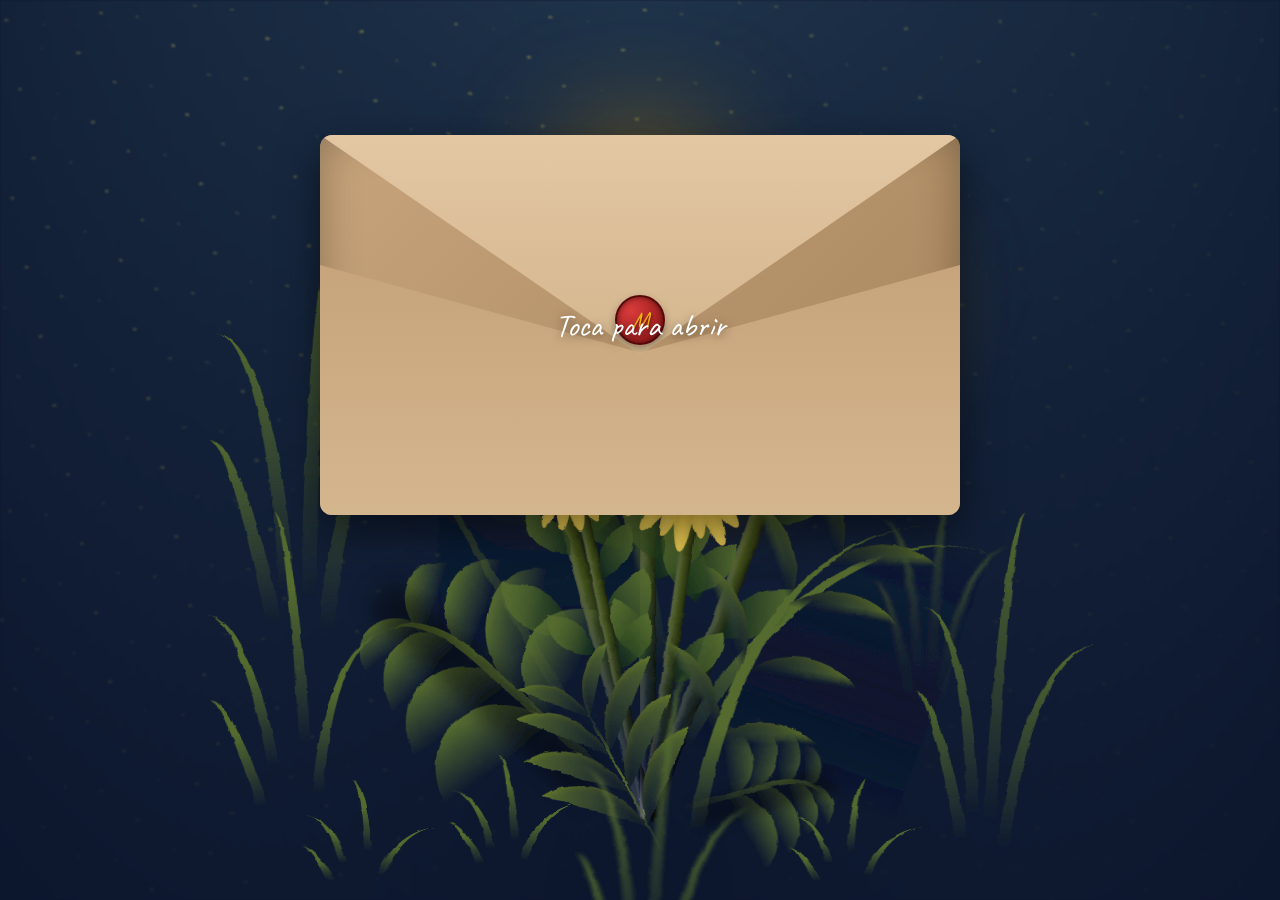
<file: index.html>
<!DOCTYPE html>
<html lang="es">

<head>
  <meta charset="UTF-8">
  <meta name="viewport" content="width=device-width, initial-scale=1, viewport-fit=cover">
  <title>Para Melissa</title>
  <link rel="preconnect" href="https://fonts.googleapis.com">
  <link rel="preconnect" href="https://fonts.gstatic.com" crossorigin>
  <link
    href="https://fonts.googleapis.com/css2?family=Playfair+Display:ital,wght@0,500;0,600;1,500&family=Quicksand:wght@400;500;600&family=Caveat:wght@500;600&display=swap"
    rel="stylesheet">
  <link rel="stylesheet" href="van-gogh.css">
  <style>
    :root {
      --bg: #FFFBF1;
      --bg-soft: #FFF3D6;
      --ink: #4A3A20;
      --ink-soft: #8A7550;
      --petal: #F6C445;
      --petal-deep: #E8A63B;
      --center: #7A4E23;
      --leaf: #7A9459;
      --card: #FFFFFF;
      --line: #EAD9A8;
    }

    @media (prefers-color-scheme: dark) {
      :root:not([data-theme="light"]) {
        --bg: #241A0E;
        --bg-soft: #2E2110;
        --ink: #F5E9CE;
        --ink-soft: #C9B78E;
        --petal: #F2C24B;
        --petal-deep: #D99A2E;
        --center: #5A3A1C;
        --leaf: #6E8A52;
        --card: #2C2113;
        --line: #4A3A20;
      }
    }

    :root[data-theme="dark"] {
      --bg: #241A0E;
      --bg-soft: #2E2110;
      --ink: #F5E9CE;
      --ink-soft: #C9B78E;
      --petal: #F2C24B;
      --petal-deep: #D99A2E;
      --center: #5A3A1C;
      --leaf: #6E8A52;
      --card: #2C2113;
      --line: #4A3A20;
    }

    * {
      box-sizing: border-box;
    }

    html {
      scroll-padding-top: env(safe-area-inset-top, 0px);
    }

    body {
      margin: 0;
      background: transparent;
      color: #F5E9CE;
      font-family: 'Quicksand', sans-serif;
      padding-top: env(safe-area-inset-top, 0px);
      padding-bottom: env(safe-area-inset-bottom, 0px);
      overflow-x: hidden;
      position: relative;
    }

    .petal-field {
      position: fixed;
      inset: 0;
      pointer-events: none;
      z-index: 0;
    }

    .petal {
      position: absolute;
      top: -40px;
      opacity: 0.55;
      animation: fall linear infinite;
    }

    @keyframes fall {
      to {
        transform: translateY(110vh) rotate(300deg);
      }
    }

    @media (prefers-reduced-motion: reduce) {
      .petal {
        animation: none;
        display: none;
      }
    }

    .envelope-wrapper {
      position: relative;
      max-width: 640px;
      min-height: 380px;
      margin: 15vh auto 3rem auto;
      perspective: 1500px;
      z-index: 20;
      cursor: pointer;
      opacity: 0;
      animation: fadeInEnvelope 1.5s ease-in-out forwards;
      animation-delay: 7.5s;
    }

    @keyframes fadeInEnvelope {
      to { opacity: 1; }
    }

    .envelope-instruction {
      position: absolute;
      top: 50%;
      left: 50%;
      transform: translate(-50%, -50%);
      z-index: 10;
      font-family: 'Caveat', cursive;
      font-size: 2rem;
      color: #fff;
      text-shadow: 0 2px 10px rgba(0,0,0,0.5);
      animation: pulse 1.5s infinite;
      pointer-events: none;
      transition: opacity 0.5s;
    }

    .envelope-wrapper.open .envelope-instruction {
      opacity: 0;
    }

    @keyframes pulse {
      0%, 100% { transform: translate(-50%, -50%) scale(1); opacity: 0.8; }
      50% { transform: translate(-50%, -50%) scale(1.1); opacity: 1; }
    }

    .envelope-back {
      position: absolute;
      top: 0; left: 0; right: 0;
      height: 380px;
      background: linear-gradient(135deg, #c7a47b, #a6845c);
      border-radius: 12px;
      z-index: 1;
      box-shadow: inset 0 0 40px rgba(0,0,0,0.3), 0 15px 40px rgba(0, 0, 0, 0.5);
      transition: opacity 1s ease-in-out 1.2s;
    }

    main.letter {
      position: relative;
      z-index: 2;
      padding: 0;
      max-height: 0;
      overflow: hidden;
      opacity: 0;
      background: rgba(12, 22, 45, 0.95);
      backdrop-filter: blur(8px);
      border-radius: 12px;
      color: #F5E9CE;
      width: 95%;
      margin: 0 auto;
      transform: translateY(20px);
      transition: max-height 2s ease-in-out 0.3s, padding 1s ease-in-out 0.3s, opacity 1s ease-in-out 0.8s, transform 1.8s cubic-bezier(0.4, 0, 0.2, 1) 0.3s;
      box-shadow: 0 -5px 15px rgba(0, 0, 0, 0.2);
    }

    .envelope-wrapper.open main.letter {
      padding: 4rem 2.5rem 5rem;
      max-height: 10000px;
      opacity: 1;
      transform: translateY(-80px);
    }

    .envelope-front {
      position: absolute;
      top: 130px; left: 0; right: 0;
      height: 250px;
      background: linear-gradient(to top, #d4b68e, #c7a47b);
      z-index: 3;
      clip-path: polygon(0 0, 50% 35%, 100% 0, 100% 100%, 0 100%);
      border-radius: 0 0 12px 12px;
      box-shadow: 0 -2px 10px rgba(0,0,0,0.1);
      transition: opacity 1s ease-in-out 1.2s;
    }

    .envelope-flap {
      position: absolute;
      top: 0; left: 0; right: 0;
      height: 220px;
      background: linear-gradient(to bottom, #e3c7a3, #d4b68e);
      z-index: 4;
      clip-path: polygon(0 0, 100% 0, 50% 100%);
      transform-origin: top center;
      transition: transform 1.2s cubic-bezier(0.4, 0, 0.2, 1), z-index 1.2s, opacity 1s ease-in-out 1.2s;
      border-radius: 12px 12px 0 0;
      filter: drop-shadow(0 5px 10px rgba(0,0,0,0.2));
    }

    .wax-seal {
      position: absolute;
      bottom: 10px;
      left: 50%;
      transform: translateX(-50%);
      width: 50px;
      height: 50px;
      background: radial-gradient(circle at 30% 30%, #d83b3b, #8a1313);
      border-radius: 50%;
      z-index: 5;
      box-shadow: 0 4px 8px rgba(0,0,0,0.3), inset 0 0 5px rgba(0,0,0,0.5);
      border: 2px solid #570909;
    }
    
    .wax-seal::after {
      content: 'M';
      position: absolute;
      top: 50%;
      left: 50%;
      transform: translate(-50%, -50%);
      font-family: 'Caveat', cursive;
      font-size: 1.5rem;
      color: #ffd700;
      opacity: 0.8;
      text-shadow: 1px 1px 2px rgba(0,0,0,0.5);
    }

    .envelope-wrapper.open .envelope-flap {
      transform: rotateX(180deg);
      z-index: 1;
    }

    .envelope-wrapper.open .envelope-back,
    .envelope-wrapper.open .envelope-front,
    .envelope-wrapper.open .envelope-flap {
      opacity: 0;
      pointer-events: none;
    }

    main * {
      color: inherit;
    }

    .subtitle,
    .frame-caption {
      color: #C9B78E !important;
    }

    .divider {
      color: #8A7550 !important;
    }

    .divider .line {
      background: #8A7550 !important;
    }

    .frame {
      background: rgba(30, 40, 60, 0.8) !important;
      border-color: #4A5D23 !important;
    }

    header.hero {
      text-align: center;
      padding-bottom: 2.5rem;
    }

    .flower-mark {
      width: 200px;
      height: 200px;
      margin: 0 auto 1.25rem;
      filter: drop-shadow(0 12px 24px rgba(122, 78, 35, 0.25));
      animation: float-flower 6s ease-in-out infinite;
      transition: filter 0.3s ease;
    }

    .flower-mark:hover {
      filter: drop-shadow(0 16px 32px rgba(232, 166, 59, 0.4)) brightness(1.05);
    }

    @keyframes float-flower {

      0%,
      100% {
        transform: translateY(0) rotate(0deg) scale(1);
      }

      50% {
        transform: translateY(-10px) rotate(4deg) scale(1.02);
      }
    }

    .fade-in {
      opacity: 0;
      animation: fadeIn 1.2s ease-out forwards;
    }


    .delay-1 {
      animation-delay: 0.2s;
    }

    .delay-2 {
      animation-delay: 0.4s;
    }

    .delay-3 {
      animation-delay: 0.6s;
    }

    .delay-4 {
      animation-delay: 0.8s;
    }

    @keyframes fadeIn {
      from {
        opacity: 0;
        transform: translateY(20px);
      }

      to {
        opacity: 1;
        transform: translateY(0);
      }
    }

    h1 {
      font-family: 'Playfair Display', serif;
      font-style: italic;
      font-weight: 500;
      font-size: clamp(2.4rem, 9vw, 3.4rem);
      margin: 0;
      color: var(--ink);
    }

    .subtitle {
      font-family: 'Caveat', cursive;
      font-size: 1.6rem;
      color: var(--petal-deep);
      margin-top: 0.4rem;
    }

    .divider {
      display: flex;
      align-items: center;
      justify-content: center;
      gap: 0.6rem;
      margin: 2.2rem 0;
      color: var(--line);
    }

    .divider .line {
      flex: 1;
      max-width: 90px;
      height: 1px;
      background: var(--line);
    }

    .quote {
      text-align: center;
      font-family: 'Playfair Display', serif;
      font-size: clamp(1.3rem, 5vw, 1.7rem);
      line-height: 1.5;
      color: var(--ink);
      margin: 0 auto 1.8rem;
      max-width: 30ch;
    }

    p.note {
      text-align: left;
      font-size: 1.1rem;
      line-height: 1.8;
      color: #FDF4E3;
      max-width: 55ch;
      margin: 0 auto 1.5rem auto;
    }

    section.gallery {
      margin-top: 3.5rem;
    }

    .gallery h2 {
      text-align: center;
      font-family: 'Playfair Display', serif;
      font-weight: 500;
      font-size: 1.5rem;
      margin-bottom: 1.8rem;
      color: var(--ink);
    }

    .carousel {
      position: relative;
      max-width: 320px;
      margin: 0 auto;
    }

    .carousel-track {
      display: flex;
      overflow-x: auto;
      scroll-snap-type: x mandatory;
      scroll-behavior: smooth;
      -webkit-overflow-scrolling: touch;
      gap: 0;
      border-radius: 4px;
      scrollbar-width: none;
    }

    .carousel-track::-webkit-scrollbar {
      display: none;
    }

    .frame {
      flex: 0 0 100%;
      scroll-snap-align: center;
      background: var(--card);
      border: 1px solid var(--line);
      border-radius: 8px;
      padding: 0.8rem 0.8rem 1.2rem;
      box-shadow: 0 8px 24px rgba(122, 78, 35, 0.12);
      transition: transform 0.3s ease, box-shadow 0.3s ease;
    }

    .frame:hover {
      transform: translateY(-4px);
      box-shadow: 0 12px 32px rgba(122, 78, 35, 0.2);
    }

    .car-btn {
      position: absolute;
      top: 42%;
      transform: translateY(-50%);
      width: 38px;
      height: 38px;
      border-radius: 50%;
      border: 1px solid var(--line);
      background: var(--card);
      color: var(--ink);
      font-size: 1.2rem;
      line-height: 1;
      cursor: pointer;
      display: flex;
      align-items: center;
      justify-content: center;
      box-shadow: 0 4px 10px rgba(122, 78, 35, 0.12);
    }

    .car-btn.prev {
      left: -14px;
    }

    .car-btn.next {
      right: -14px;
    }

    .car-btn:focus-visible {
      outline: 2px solid var(--petal-deep);
      outline-offset: 2px;
    }

    .dots {
      display: flex;
      justify-content: center;
      gap: 0.5rem;
      margin-top: 1.2rem;
      flex-wrap: wrap;
      max-width: 280px;
      margin-inline: auto;
    }

    .dot {
      width: 8px;
      height: 8px;
      border-radius: 50%;
      background: var(--line);
      border: none;
      padding: 0;
      cursor: pointer;
    }

    .dot.active {
      background: var(--petal-deep);
    }

    .frame-photo {
      aspect-ratio: 4 / 5;
      border: 1.5px dashed var(--line);
      border-radius: 6px;
      display: flex;
      align-items: center;
      justify-content: center;
      background: var(--bg-soft);
      overflow: hidden;
      position: relative;
    }

    .frame-photo::after {
      content: '';
      position: absolute;
      inset: 0;
      box-shadow: inset 0 0 20px rgba(0, 0, 0, 0.05);
      pointer-events: none;
      border-radius: 6px;
    }

    .frame-photo img {
      width: 100%;
      height: 100%;
      object-fit: cover;
      display: block;
    }

    .frame-caption {
      text-align: center;
      font-family: 'Caveat', cursive;
      font-size: 1.15rem;
      color: var(--ink-soft);
      margin-top: 0.5rem;
    }

    footer {
      text-align: center;
      margin-top: 4rem;
    }

    footer .sign {
      font-family: 'Caveat', cursive;
      font-size: 1.5rem;
      color: var(--petal-deep);
    }

    .click-heart {
      position: fixed;
      z-index: 5;
      pointer-events: none;
      will-change: transform, opacity;
    }
  </style>
</head>

<body>
  <div class="van-gogh-garden">
    <div class="night"></div>
    <svg style="width:0;height:0;position:absolute;">
      <filter id="van-gogh">
        <feTurbulence type="fractalNoise" baseFrequency="0.05" numOctaves="3" result="noise" />
        <feDisplacementMap in="SourceGraphic" in2="noise" scale="4" xChannelSelector="R" yChannelSelector="G" />
      </filter>
    </svg>
    <div class="flowers">
      <div class="flower flower--1">
        <div class="flower__leafs flower__leafs--1">
          <div class="flower__white-circle"></div>
          <div class="flower__light flower__light--1"></div>
          <div class="flower__light flower__light--2"></div>
          <div class="flower__light flower__light--3"></div>
          <div class="flower__light flower__light--4"></div>
          <div class="flower__light flower__light--5"></div>
          <div class="flower__light flower__light--6"></div>
          <div class="flower__light flower__light--7"></div>
          <div class="flower__light flower__light--8"></div>
        </div>
        <div class="flower__line">
          <div class="flower__line__leaf flower__line__leaf--1"></div>
          <div class="flower__line__leaf flower__line__leaf--2"></div>
          <div class="flower__line__leaf flower__line__leaf--3"></div>
          <div class="flower__line__leaf flower__line__leaf--4"></div>
          <div class="flower__line__leaf flower__line__leaf--5"></div>
          <div class="flower__line__leaf flower__line__leaf--6"></div>
        </div>
      </div>
      <div class="flower flower--2">
        <div class="flower__leafs flower__leafs--2">
          <div class="flower__white-circle"></div>
          <div class="flower__light flower__light--1"></div>
          <div class="flower__light flower__light--2"></div>
          <div class="flower__light flower__light--3"></div>
          <div class="flower__light flower__light--4"></div>
          <div class="flower__light flower__light--5"></div>
          <div class="flower__light flower__light--6"></div>
          <div class="flower__light flower__light--7"></div>
          <div class="flower__light flower__light--8"></div>
        </div>
        <div class="flower__line">
          <div class="flower__line__leaf flower__line__leaf--1"></div>
          <div class="flower__line__leaf flower__line__leaf--2"></div>
          <div class="flower__line__leaf flower__line__leaf--3"></div>
          <div class="flower__line__leaf flower__line__leaf--4"></div>
        </div>
      </div>
      <div class="flower flower--3">
        <div class="flower__leafs flower__leafs--3">
          <div class="flower__white-circle"></div>
          <div class="flower__light flower__light--1"></div>
          <div class="flower__light flower__light--2"></div>
          <div class="flower__light flower__light--3"></div>
          <div class="flower__light flower__light--4"></div>
          <div class="flower__light flower__light--5"></div>
          <div class="flower__light flower__light--6"></div>
          <div class="flower__light flower__light--7"></div>
          <div class="flower__light flower__light--8"></div>
        </div>
        <div class="flower__line">
          <div class="flower__line__leaf flower__line__leaf--1"></div>
          <div class="flower__line__leaf flower__line__leaf--2"></div>
          <div class="flower__line__leaf flower__line__leaf--3"></div>
          <div class="flower__line__leaf flower__line__leaf--4"></div>
        </div>
      </div>
      <div class="flower flower--4">
        <div class="flower__leafs flower__leafs--4">
          <div class="flower__white-circle"></div>
          <div class="flower__light flower__light--1"></div>
          <div class="flower__light flower__light--2"></div>
          <div class="flower__light flower__light--3"></div>
          <div class="flower__light flower__light--4"></div>
          <div class="flower__light flower__light--5"></div>
          <div class="flower__light flower__light--6"></div>
          <div class="flower__light flower__light--7"></div>
          <div class="flower__light flower__light--8"></div>
        </div>
        <div class="flower__line">
          <div class="flower__line__leaf flower__line__leaf--1"></div>
          <div class="flower__line__leaf flower__line__leaf--2"></div>
          <div class="flower__line__leaf flower__line__leaf--3"></div>
          <div class="flower__line__leaf flower__line__leaf--4"></div>
        </div>
      </div>
      <div class="flower flower--5">
        <div class="flower__leafs flower__leafs--5">
          <div class="flower__white-circle"></div>
          <div class="flower__light flower__light--1"></div>
          <div class="flower__light flower__light--2"></div>
          <div class="flower__light flower__light--3"></div>
          <div class="flower__light flower__light--4"></div>
          <div class="flower__light flower__light--5"></div>
          <div class="flower__light flower__light--6"></div>
          <div class="flower__light flower__light--7"></div>
          <div class="flower__light flower__light--8"></div>
        </div>
        <div class="flower__line">
          <div class="flower__line__leaf flower__line__leaf--1"></div>
          <div class="flower__line__leaf flower__line__leaf--2"></div>
          <div class="flower__line__leaf flower__line__leaf--3"></div>
          <div class="flower__line__leaf flower__line__leaf--4"></div>
        </div>
      </div>
      <div class="grow-ans" style="--d:1.2s">
        <div class="flower__g-long">
          <div class="flower__g-long__top"></div>
          <div class="flower__g-long__bottom"></div>
        </div>
      </div>
      <div class="growing-grass">
        <div class="flower__grass flower__grass--1">
          <div class="flower__grass--top"></div>
          <div class="flower__grass--bottom"></div>
          <div class="flower__grass__leaf flower__grass__leaf--1"></div>
          <div class="flower__grass__leaf flower__grass__leaf--2"></div>
          <div class="flower__grass__leaf flower__grass__leaf--3"></div>
          <div class="flower__grass__leaf flower__grass__leaf--4"></div>
          <div class="flower__grass__leaf flower__grass__leaf--5"></div>
          <div class="flower__grass__leaf flower__grass__leaf--6"></div>
          <div class="flower__grass__leaf flower__grass__leaf--7"></div>
          <div class="flower__grass__leaf flower__grass__leaf--8"></div>
          <div class="flower__grass__overlay"></div>
        </div>
      </div>
      <div class="growing-grass">
        <div class="flower__grass flower__grass--2">
          <div class="flower__grass--top"></div>
          <div class="flower__grass--bottom"></div>
          <div class="flower__grass__leaf flower__grass__leaf--1"></div>
          <div class="flower__grass__leaf flower__grass__leaf--2"></div>
          <div class="flower__grass__leaf flower__grass__leaf--3"></div>
          <div class="flower__grass__leaf flower__grass__leaf--4"></div>
          <div class="flower__grass__leaf flower__grass__leaf--5"></div>
          <div class="flower__grass__leaf flower__grass__leaf--6"></div>
          <div class="flower__grass__leaf flower__grass__leaf--7"></div>
          <div class="flower__grass__leaf flower__grass__leaf--8"></div>
          <div class="flower__grass__overlay"></div>
        </div>
      </div>
      <div class="grow-ans" style="--d:2.4s">
        <div class="flower__g-right flower__g-right--1">
          <div class="leaf"></div>
        </div>
      </div>
      <div class="grow-ans" style="--d:2.8s">
        <div class="flower__g-right flower__g-right--2">
          <div class="leaf"></div>
        </div>
      </div>
      <div class="grow-ans" style="--d:2.8s">
        <div class="flower__g-front">
          <div class="flower__g-front__leaf-wrapper flower__g-front__leaf-wrapper--1">
            <div class="flower__g-front__leaf"></div>
          </div>
          <div class="flower__g-front__leaf-wrapper flower__g-front__leaf-wrapper--2">
            <div class="flower__g-front__leaf"></div>
          </div>
          <div class="flower__g-front__leaf-wrapper flower__g-front__leaf-wrapper--3">
            <div class="flower__g-front__leaf"></div>
          </div>
          <div class="flower__g-front__leaf-wrapper flower__g-front__leaf-wrapper--4">
            <div class="flower__g-front__leaf"></div>
          </div>
          <div class="flower__g-front__leaf-wrapper flower__g-front__leaf-wrapper--5">
            <div class="flower__g-front__leaf"></div>
          </div>
          <div class="flower__g-front__leaf-wrapper flower__g-front__leaf-wrapper--6">
            <div class="flower__g-front__leaf"></div>
          </div>
          <div class="flower__g-front__leaf-wrapper flower__g-front__leaf-wrapper--7">
            <div class="flower__g-front__leaf"></div>
          </div>
          <div class="flower__g-front__leaf-wrapper flower__g-front__leaf-wrapper--8">
            <div class="flower__g-front__leaf"></div>
          </div>
          <div class="flower__g-front__line"></div>
        </div>
      </div>
      <div class="grow-ans" style="--d:3.2s">
        <div class="flower__g-fr">
          <div class="leaf"></div>
          <div class="flower__g-fr__leaf flower__g-fr__leaf--1"></div>
          <div class="flower__g-fr__leaf flower__g-fr__leaf--2"></div>
          <div class="flower__g-fr__leaf flower__g-fr__leaf--3"></div>
          <div class="flower__g-fr__leaf flower__g-fr__leaf--4"></div>
          <div class="flower__g-fr__leaf flower__g-fr__leaf--5"></div>
          <div class="flower__g-fr__leaf flower__g-fr__leaf--6"></div>
          <div class="flower__g-fr__leaf flower__g-fr__leaf--7"></div>
          <div class="flower__g-fr__leaf flower__g-fr__leaf--8"></div>
        </div>
      </div>
      <div class="long-g long-g--0">
        <div class="grow-ans" style="--d:3s">
          <div class="leaf leaf--0"></div>
        </div>
        <div class="grow-ans" style="--d:2.2s">
          <div class="leaf leaf--1"></div>
        </div>
        <div class="grow-ans" style="--d:3.4s">
          <div class="leaf leaf--2"></div>
        </div>
        <div class="grow-ans" style="--d:3.6s">
          <div class="leaf leaf--3"></div>
        </div>
      </div>
      <div class="long-g long-g--1">
        <div class="grow-ans" style="--d:3.6s">
          <div class="leaf leaf--0"></div>
        </div>
        <div class="grow-ans" style="--d:3.8s">
          <div class="leaf leaf--1"></div>
        </div>
        <div class="grow-ans" style="--d:4s">
          <div class="leaf leaf--2"></div>
        </div>
        <div class="grow-ans" style="--d:4.2s">
          <div class="leaf leaf--3"></div>
        </div>
      </div>
      <div class="long-g long-g--2">
        <div class="grow-ans" style="--d:4s">
          <div class="leaf leaf--0"></div>
        </div>
        <div class="grow-ans" style="--d:4.2s">
          <div class="leaf leaf--1"></div>
        </div>
        <div class="grow-ans" style="--d:4.4s">
          <div class="leaf leaf--2"></div>
        </div>
        <div class="grow-ans" style="--d:4.6s">
          <div class="leaf leaf--3"></div>
        </div>
      </div>
      <div class="long-g long-g--3">
        <div class="grow-ans" style="--d:4s">
          <div class="leaf leaf--0"></div>
        </div>
        <div class="grow-ans" style="--d:4.2s">
          <div class="leaf leaf--1"></div>
        </div>
        <div class="grow-ans" style="--d:3s">
          <div class="leaf leaf--2"></div>
        </div>
        <div class="grow-ans" style="--d:3.6s">
          <div class="leaf leaf--3"></div>
        </div>
      </div>
      <div class="long-g long-g--4">
        <div class="grow-ans" style="--d:4s">
          <div class="leaf leaf--0"></div>
        </div>
        <div class="grow-ans" style="--d:4.2s">
          <div class="leaf leaf--1"></div>
        </div>
        <div class="grow-ans" style="--d:3s">
          <div class="leaf leaf--2"></div>
        </div>
        <div class="grow-ans" style="--d:3.6s">
          <div class="leaf leaf--3"></div>
        </div>
      </div>
      <div class="long-g long-g--5">
        <div class="grow-ans" style="--d:4s">
          <div class="leaf leaf--0"></div>
        </div>
        <div class="grow-ans" style="--d:4.2s">
          <div class="leaf leaf--1"></div>
        </div>
        <div class="grow-ans" style="--d:3s">
          <div class="leaf leaf--2"></div>
        </div>
        <div class="grow-ans" style="--d:3.6s">
          <div class="leaf leaf--3"></div>
        </div>
      </div>
      <div class="long-g long-g--6">
        <div class="grow-ans" style="--d:4.2s">
          <div class="leaf leaf--0"></div>
        </div>
        <div class="grow-ans" style="--d:4.4s">
          <div class="leaf leaf--1"></div>
        </div>
        <div class="grow-ans" style="--d:4.6s">
          <div class="leaf leaf--2"></div>
        </div>
        <div class="grow-ans" style="--d:4.8s">
          <div class="leaf leaf--3"></div>
        </div>
      </div>
      <div class="long-g long-g--7">
        <div class="grow-ans" style="--d:3s">
          <div class="leaf leaf--0"></div>
        </div>
        <div class="grow-ans" style="--d:3.2s">
          <div class="leaf leaf--1"></div>
        </div>
        <div class="grow-ans" style="--d:3.5s">
          <div class="leaf leaf--2"></div>
        </div>
        <div class="grow-ans" style="--d:3.6s">
          <div class="leaf leaf--3"></div>
        </div>
      </div>
    </div>
  </div>

  <div class="petal-field" id="petalField" aria-hidden="true"></div>



  <div class="envelope-wrapper" id="envelopeWrapper">
    <div class="envelope-back"></div>
    <div class="envelope-instruction">Toca para abrir</div>
    <main class="letter">
      <header class="hero fade-in">
      <div class="message fade-in delay-1"
        style="font-family: 'Caveat', cursive; font-size: 1.8rem; color: #E49B0F; margin-bottom: 1rem;">Estas flores
        amarillas son para ti</div>
      <h1 class="fade-in delay-1">Melissa</h1>
      <div class="subtitle fade-in delay-1">Poco a Poco nuestro Tiempo se esta Dando</div>
    </header>

    <div class="divider fade-in delay-2"><span class="line"></span>🌼<span class="line"></span></div>


    <p class="note fade-in delay-2">A veces siento que decirle “la amo” se queda demasiado pequeño para explicar todo lo
      que siento por usted. Porque lo que siento por usted no nació solamente de los días bonitos, de los mensajes de
      buenos días, de las llamadas, de los abrazos, de las risas o de todos esos pequeños momentos que hemos compartido.
      La amo también conociendo nuestra historia completa. Conociendo lo bonito, pero también lo difícil. Conociendo las
      heridas, las dudas, los momentos en los que ninguno de los dos supo muy bien qué hacer con todo lo que estaba
      sintiendo.</p>

    <p class="note fade-in delay-3">Y quizás eso es lo que hace que hoy mi amor por usted sea tan profundo.</p>

    <p class="note fade-in delay-3">Hemos vivido cosas que pudieron habernos separado. Hemos tenido momentos en los que
      la confianza dolió, en los que hubo preguntas que pesaron demasiado y en los que yo mismo tuve que luchar contra
      mis pensamientos, mis inseguridades y mis miedos. Hubo cosas que me lastimaron muchísimo y que forman parte de
      nuestra historia. No quiero fingir que nunca pasaron, porque sería mentirme a mí mismo y también mentirle a usted.
    </p>

    <p class="note fade-in delay-3">Pero tampoco quiero que lo que nos hizo daño sea lo único que defina nuestra
      relación.</p>

    <p class="note fade-in delay-3">Porque cuando miro todo lo que hemos vivido, también veo que seguimos aquí.</p>

    <p class="note fade-in delay-4">Veo a la persona con la que sigo queriendo compartir mis días. A la persona a la que
      todavía quiero contarle cualquier tontería que me pase. A la persona que quiero ver, abrazar, hacer reír, molestar
      y acompañar. Veo nuestros “buenos días”, nuestros “buenas noches”, nuestros “te amo”, nuestras conversaciones,
      nuestros planes, nuestras bromas y hasta esas conversaciones tan simples que quizás para cualquier otra persona
      serían insignificantes, pero que para mí significan muchísimo porque son parte de nuestra vida.</p>

    <p class="note fade-in delay-4">Y últimamente hay algo que me toca especialmente el corazón: pensar en un futuro con
      usted.</p>

    <p class="note fade-in delay-4">Pensar en nosotros viviendo juntos, organizando nuestras cosas, haciendo cuentas,
      construyendo poco a poco una vida que sea nuestra. No porque crea que todo será perfecto, sino porque cuando
      pienso en el futuro, todavía aparezco junto a usted.</p>

    <p class="note fade-in delay-4">Y eso dice muchísimo de lo que siento.</p>

    <p class="note fade-in delay-5">Yo no la amo porque nuestra historia haya sido perfecta. La amo porque, incluso
      después de conocer las partes difíciles de nuestra historia, mi corazón todavía quiere elegirla para compartir la
      vida.</p>

    <p class="note fade-in delay-5">La amo por la persona que es, pero también por todo lo que hemos construido juntos.
      Por cada recuerdo que tenemos. Por cada momento en el que hemos sido felices. Por cada vez que nos hemos buscado
      después de un día difícil. Por cada abrazo que me hizo sentir que estaba exactamente donde quería estar.</p>

    <p class="note fade-in delay-5">La amo de una manera que a veces hasta me cuesta explicar.</p>

    <p class="note fade-in delay-5">Y quiero que sepa algo: no quiero amarla solamente cuando todo está bien. Quiero
      aprender a amarla también cuando las cosas sean difíciles. Quiero aprender a escucharla mejor, entenderla mejor,
      cuidarla mejor y también decirle cuando algo me duele, sin convertir ese dolor en una guerra entre nosotros.</p>

    <p class="note fade-in delay-6">No quiero una relación donde simplemente nos acostumbremos a estar juntos.</p>

    <p class="note fade-in delay-6">Quiero una relación donde sigamos escogiendo estar juntos.</p>

    <p class="note fade-in delay-6">Quiero que algún día podamos mirar hacia atrás y decir: “Pasamos por muchísimo, pero
      lo construimos juntos”.</p>

    <p class="note fade-in delay-6">No sé qué nos va a traer la vida. No sé cómo vamos a cambiar, qué problemas vamos a
      enfrentar o qué cosas tendremos que aprender todavía. Pero sí sé algo: hoy, con todo lo que conozco de nuestra
      historia, la amo.</p>

    <p class="note fade-in delay-6">La amo muchísimo.</p>

    <p class="note fade-in delay-7">Y si alguna vez mis miedos, mis inseguridades o mis errores hicieron que usted no
      pudiera sentir cuánto la amo, quiero que entienda que detrás de todo eso siempre ha existido un sentimiento muy
      real: el miedo de perder a alguien que para mí significa demasiado.</p>

    <p class="note fade-in delay-7">No quiero que mi amor sea una prisión para usted ni que tenga que demostrarme
      constantemente que me ama. Quiero que mi amor sea un lugar donde usted pueda sentirse querida, acompañada y libre
      de ser usted misma.</p>

    <p class="note fade-in delay-7">Quiero seguir conociéndola incluso después de tantos años. Quiero descubrir nuevas
      versiones de usted. Quiero estar cuando cumpla sus metas, cuando tenga días increíbles y también cuando tenga días
      horribles. Quiero celebrar sus logros, apoyarla cuando algo no salga bien y simplemente estar ahí cuando no
      necesite soluciones, sino compañía.</p>

    <p class="note fade-in delay-8">Porque para mí amar a alguien no es solamente decir “la amo”.</p>

    <p class="note fade-in delay-8">Es querer estar.</p>

    <p class="note fade-in delay-8">Y yo quiero estar.</p>

    <p class="note fade-in delay-8">Quiero estar en sus días buenos y en sus días malos. Quiero estar en las cosas
      grandes y en las pequeñas. Quiero seguir haciendo recuerdos con usted. Quiero seguir riéndome con usted. Quiero
      seguir aprendiendo de nosotros.</p>

    <p class="note fade-in delay-9">Y sobre todo, quiero que sepa que, después de todo lo que hemos vivido, después de
      todo lo que hemos sentido y después de todas las vueltas que ha dado nuestra historia, todavía hay una parte de mí
      que cuando piensa en amor piensa en usted.</p>

    <p class="note fade-in delay-9">La amo, Melissa.</p>

    <p class="note fade-in delay-9">La amo por lo que hemos sido, por lo que somos y por todo lo que todavía podemos
      llegar a construir.</p>

    <p class="note fade-in delay-9">Y aunque sé que las palabras nunca van a alcanzar para explicarlo completamente,
      quiero seguir diciéndoselo, demostrándoselo y construyéndolo con usted.</p>

    <p class="note fade-in delay-9" style="font-weight: 600; font-size: 1.3rem;">La amo muchísimo, mi amor.</p>

    <section class="gallery fade-in delay-4">
      <h2>Nosotros</h2>
      <div class="carousel">
        <div class="carousel-track" id="carouselTrack">
          <div class="frame">
            <div class="frame-photo"><img src="photos/1.jpeg" alt="Nosotros"></div>
            <div class="frame-caption">un momento nuestro</div>
          </div>
          <div class="frame">
            <div class="frame-photo"><img src="photos/2.jpeg" alt="Nosotros"></div>
            <div class="frame-caption">nuestra luz</div>
          </div>
          <div class="frame">
            <div class="frame-photo"><img src="photos/3.jpeg" alt="Nosotros"></div>
            <div class="frame-caption">juntos</div>
          </div>
          <div class="frame">
            <div class="frame-photo"><img src="photos/4.jpeg" alt="Nosotros"></div>
            <div class="frame-caption">sonrisas</div>
          </div>
          <div class="frame">
            <div class="frame-photo"><img src="photos/5.jpeg" alt="Nosotros"></div>
            <div class="frame-caption">recuerdos</div>
          </div>
          <div class="frame">
            <div class="frame-photo"><img src="photos/6.jpeg" alt="Nosotros"></div>
            <div class="frame-caption">magia</div>
          </div>
          <div class="frame">
            <div class="frame-photo"><img src="photos/7.jpeg" alt="Nosotros"></div>
            <div class="frame-caption">compañía</div>
          </div>
          <div class="frame">
            <div class="frame-photo"><img src="photos/8.jpeg" alt="Nosotros"></div>
            <div class="frame-caption">alegría</div>
          </div>
          <div class="frame">
            <div class="frame-photo"><img src="photos/9.jpeg" alt="Nosotros"></div>
            <div class="frame-caption">paz</div>
          </div>
          <div class="frame">
            <div class="frame-photo"><img src="photos/10.jpeg" alt="Nosotros"></div>
            <div class="frame-caption">complicidad</div>
          </div>
          <div class="frame">
            <div class="frame-photo"><img src="photos/11.jpeg" alt="Nosotros"></div>
            <div class="frame-caption">y otro más</div>
          </div>
        </div>
        <button class="car-btn prev" id="carPrev" aria-label="Foto anterior">‹</button>
        <button class="car-btn next" id="carNext" aria-label="Foto siguiente">›</button>
        <div class="dots" id="carDots"></div>
      </div>
    </section>

    <footer>
      <div class="sign">con cariño 🌻</div>
    </footer>
    </main>
    <div class="envelope-front"></div>
    <div class="envelope-flap">
      <div class="wax-seal"></div>
    </div>
  </div>

  <script>
    (function () {
      var field = document.getElementById('petalField');
      var reduce = window.matchMedia('(prefers-reduced-motion: reduce)').matches;
      if (reduce) return;
      var svgFlower = '<svg viewBox="0 0 40 40" width="100%" height="100%">' +
        '<g fill="var(--petal)">' +
        '<circle cx="20" cy="8" r="8"/>' +
        '<circle cx="31" cy="16" r="8"/>' +
        '<circle cx="27" cy="28" r="8"/>' +
        '<circle cx="13" cy="28" r="8"/>' +
        '<circle cx="9" cy="16" r="8"/>' +
        '</g>' +
        '<circle cx="20" cy="20" r="7" fill="var(--center)"/>' +
        '</svg>';

      for (var i = 0; i < 40; i++) {
        var p = document.createElement('div');
        p.className = 'petal';
        p.innerHTML = svgFlower;
        var size = 18 + Math.random() * 14;
        p.style.left = (Math.random() * 100) + 'vw';
        p.style.width = size + 'px';
        p.style.height = size + 'px';
        p.style.background = 'transparent';
        p.style.opacity = (0.5 + Math.random() * 0.4);
        p.style.animationDuration = (10 + Math.random() * 15) + 's';
        p.style.animationDelay = (Math.random() * -20) + 's';
        field.appendChild(p);
      }
    })();

    // Carrusel de fotos
    (function () {
      var track = document.getElementById('carouselTrack');
      var prev = document.getElementById('carPrev');
      var next = document.getElementById('carNext');
      var dotsWrap = document.getElementById('carDots');
      var frames = track.children;

      for (var i = 0; i < frames.length; i++) {
        var dot = document.createElement('button');
        dot.className = 'dot' + (i === 0 ? ' active' : '');
        dot.setAttribute('aria-label', 'Ir a la foto ' + (i + 1));
        (function (idx) {
          dot.addEventListener('click', function () { goTo(idx); });
        })(i);
        dotsWrap.appendChild(dot);
      }
      var dots = dotsWrap.children;

      function goTo(idx) {
        idx = Math.max(0, Math.min(frames.length - 1, idx));
        track.scrollTo({ left: idx * track.clientWidth, behavior: 'smooth' });
      }
      function currentIndex() {
        return Math.round(track.scrollLeft / track.clientWidth);
      }
      function updateDots() {
        var idx = currentIndex();
        for (var i = 0; i < dots.length; i++) {
          dots[i].classList.toggle('active', i === idx);
        }
      }

      prev.addEventListener('click', function () { goTo(currentIndex() - 1); });
      next.addEventListener('click', function () { goTo(currentIndex() + 1); });

      var scrollTimer;
      track.addEventListener('scroll', function () {
        clearTimeout(scrollTimer);
        scrollTimer = setTimeout(updateDots, 80);
      });
    })();

    // Corazones al hacer clic
    (function () {
      var reduce = window.matchMedia('(prefers-reduced-motion: reduce)').matches;
      var heartPath = 'M12 21s-7.5-4.35-10-9C0.3 8 2.8 4 7 4c2 0 3.7 1.1 5 3 1.3-1.9 3-3 5-3 4.2 0 6.7 4 5 8-2.5 4.65-10 9-10 9z';
      var colors = ['#E8607A', '#F2C24B', '#D9765A'];

      document.addEventListener('click', function (e) {
        if (e.target.closest('.car-btn') || e.target.closest('.dot')) return;
        var count = reduce ? 1 : 3 + Math.floor(Math.random() * 2);
        for (var i = 0; i < count; i++) {
          spawnHeart(e.clientX, e.clientY, reduce);
        }
      });

      function spawnHeart(x, y, reduce) {
        var size = 14 + Math.random() * 12;
        var el = document.createElementNS('http://www.w3.org/2000/svg', 'svg');
        el.setAttribute('viewBox', '0 0 24 24');
        el.setAttribute('width', size);
        el.setAttribute('height', size);
        el.classList.add('click-heart');
        el.style.left = x + 'px';
        el.style.top = y + 'px';
        el.style.transform = 'translate(-50%, -50%)';
        var path = document.createElementNS('http://www.w3.org/2000/svg', 'path');
        path.setAttribute('d', heartPath);
        path.setAttribute('fill', colors[Math.floor(Math.random() * colors.length)]);
        el.appendChild(path);
        document.body.appendChild(el);

        if (reduce) {
          setTimeout(function () { el.remove(); }, 500);
          return;
        }

        var dx = (Math.random() - 0.5) * 70;
        var dy = -(70 + Math.random() * 70);
        var anim = el.animate([
          { transform: 'translate(-50%, -50%) translate(0px, 0px) scale(0.5)', opacity: 1 },
          { transform: 'translate(-50%, -50%) translate(' + (dx * 0.6) + 'px, ' + (dy * 0.6) + 'px) scale(1)', opacity: 1, offset: 0.5 },
          { transform: 'translate(-50%, -50%) translate(' + dx + 'px, ' + dy + 'px) scale(0.85)', opacity: 0 }
        ], { duration: 850 + Math.random() * 350, easing: 'ease-out' });
        anim.onfinish = function () { el.remove(); };
      }
    })();
  </script>

  <script>
    // Generador de pétalos de Girasol estilo Van Gogh
    document.querySelectorAll('.flower__leafs').forEach(flower => {
      const numPetals = 24;
      const center = flower.querySelector('.flower__white-circle');

      for (let i = 0; i < numPetals; i++) {
        const petal = document.createElement('div');
        petal.classList.add('flower__leaf');

        const angle = i * (360 / numPetals);
        const rotateX = 10 + Math.random() * 20;
        const scale = 0.85 + Math.random() * 0.3;

        petal.style.transform = `translate(-50%, 0) rotate(${angle}deg) rotateX(${rotateX}deg) scale(${scale})`;

        flower.insertBefore(petal, center);
      }
    });

    // Interacción para abrir el sobre al tocarlo
    const envelope = document.getElementById('envelopeWrapper');
    if (envelope) {
      envelope.addEventListener('click', function() {
        if (!this.classList.contains('open')) {
          this.classList.add('open');
          // Quitar cursor pointer para que se sienta como texto normal después
          this.style.cursor = 'default';
        }
      });
    }
  </script>
</body>

</html>
</file>
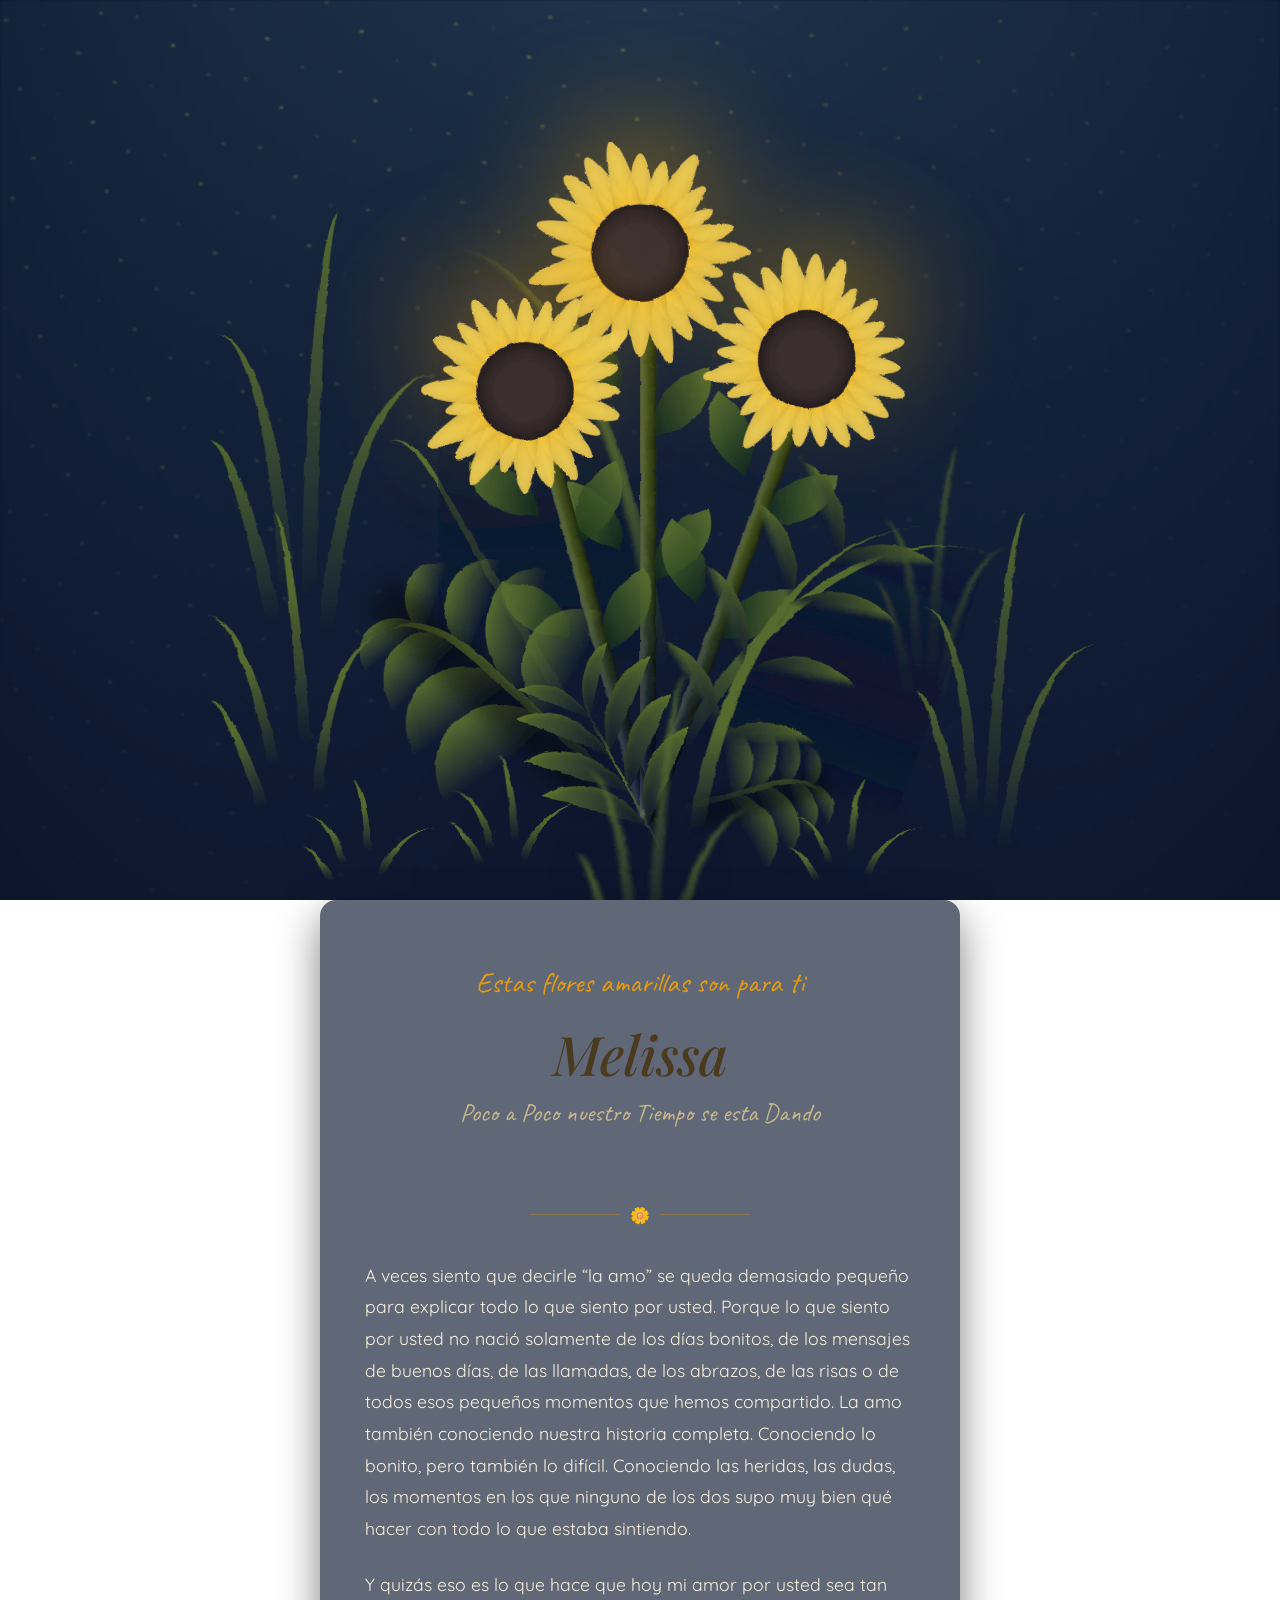
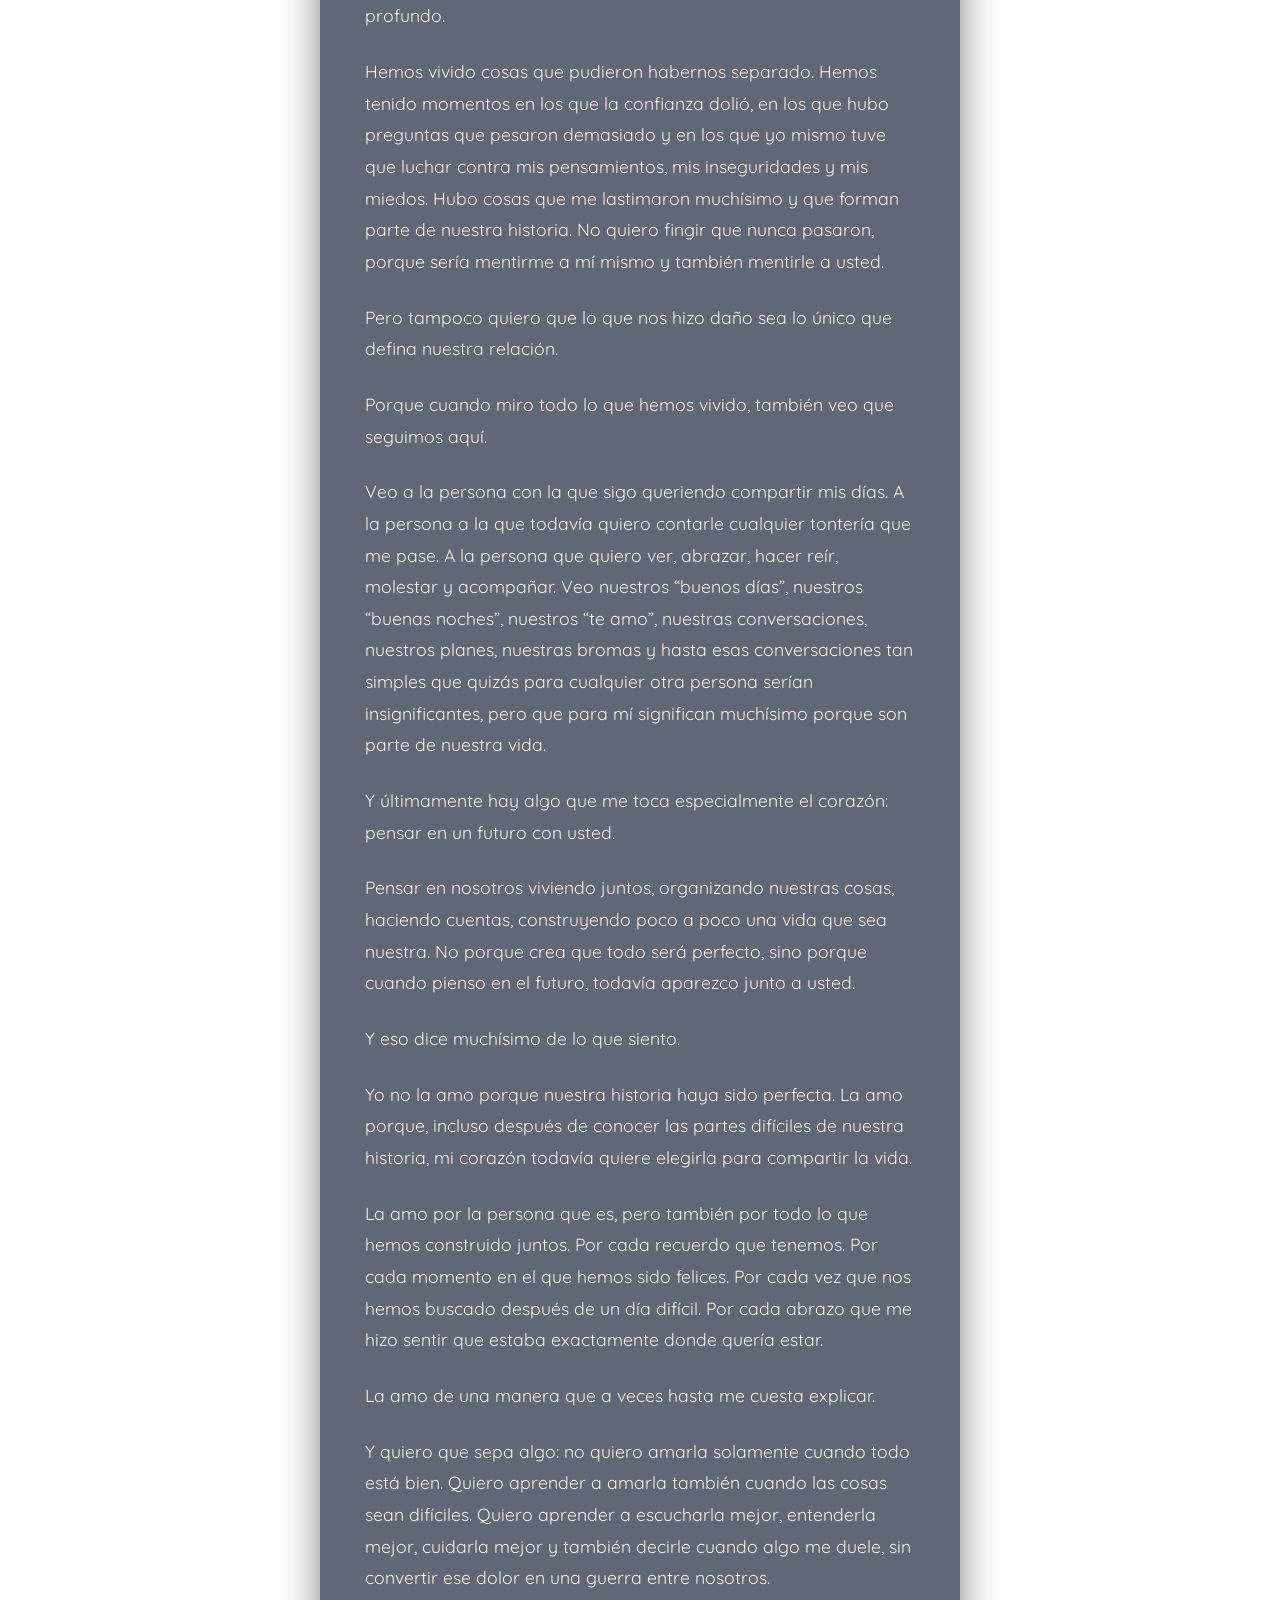
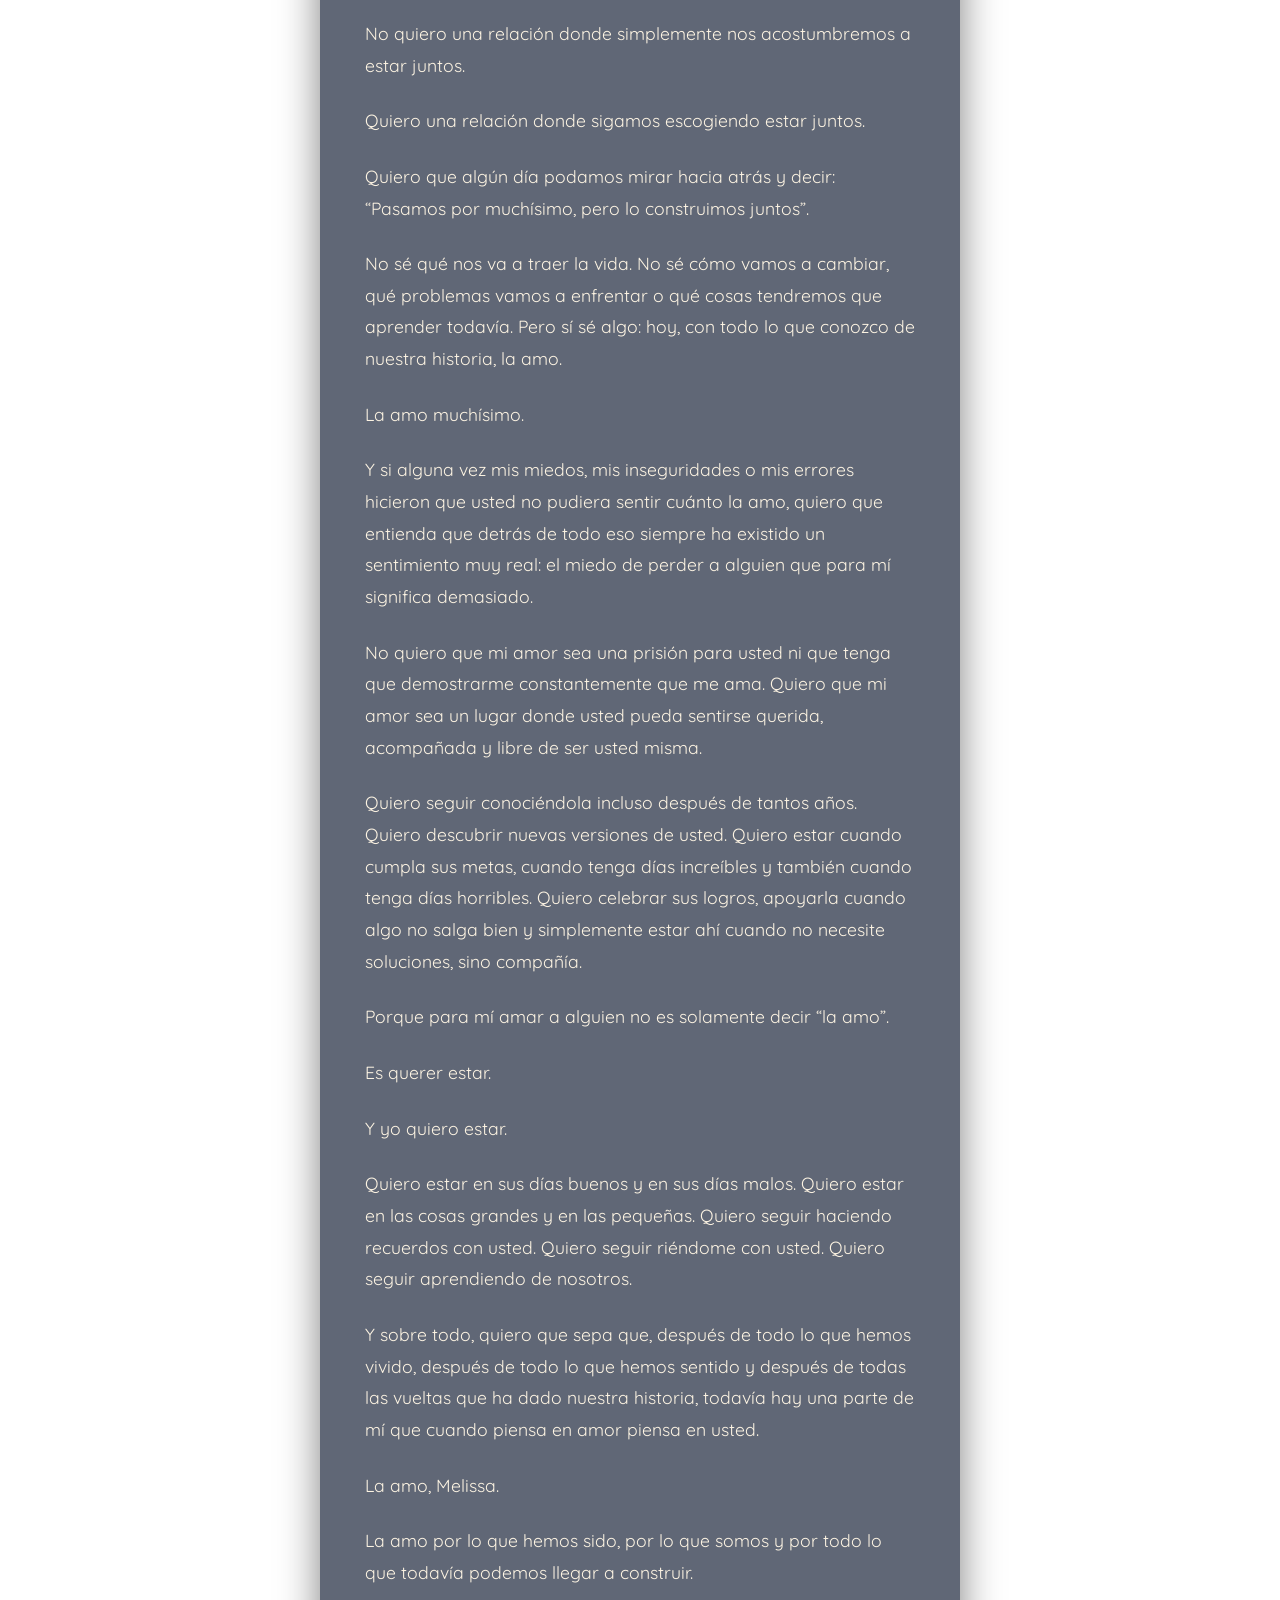
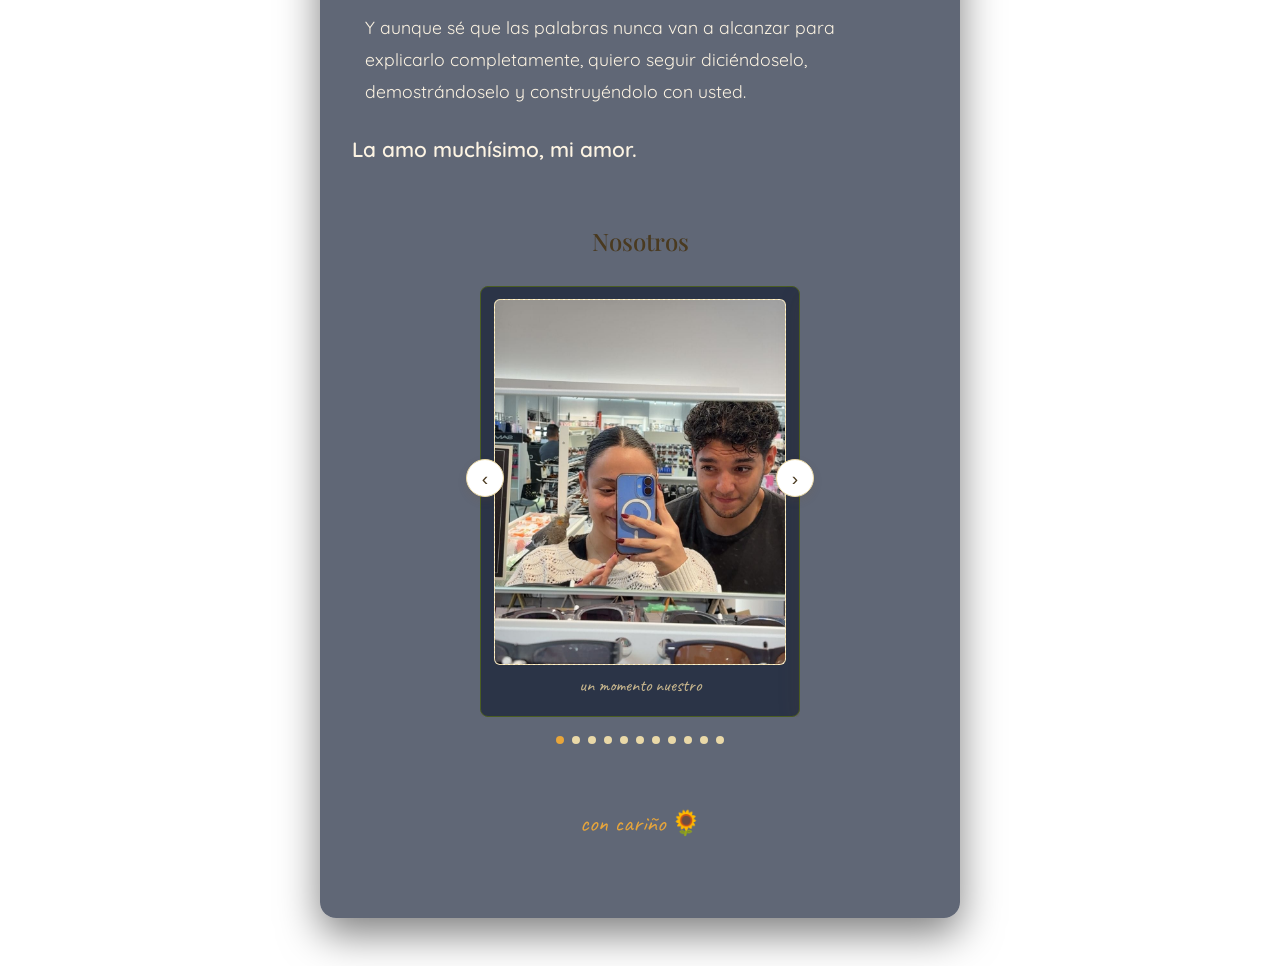
<file: melissa.html>
<!DOCTYPE html>
<html lang="es">

<head>
  <meta charset="UTF-8">
  <meta name="viewport" content="width=device-width, initial-scale=1, viewport-fit=cover">
  <title>Para Melissa</title>
  <link rel="preconnect" href="https://fonts.googleapis.com">
  <link rel="preconnect" href="https://fonts.gstatic.com" crossorigin>
  <link
    href="https://fonts.googleapis.com/css2?family=Playfair+Display:ital,wght@0,500;0,600;1,500&family=Quicksand:wght@400;500;600&family=Caveat:wght@500;600&display=swap"
    rel="stylesheet">
  <link rel="stylesheet" href="van-gogh.css">
  <style>
    :root {
      --bg: #FFFBF1;
      --bg-soft: #FFF3D6;
      --ink: #4A3A20;
      --ink-soft: #8A7550;
      --petal: #F6C445;
      --petal-deep: #E8A63B;
      --center: #7A4E23;
      --leaf: #7A9459;
      --card: #FFFFFF;
      --line: #EAD9A8;
    }

    @media (prefers-color-scheme: dark) {
      :root:not([data-theme="light"]) {
        --bg: #241A0E;
        --bg-soft: #2E2110;
        --ink: #F5E9CE;
        --ink-soft: #C9B78E;
        --petal: #F2C24B;
        --petal-deep: #D99A2E;
        --center: #5A3A1C;
        --leaf: #6E8A52;
        --card: #2C2113;
        --line: #4A3A20;
      }
    }

    :root[data-theme="dark"] {
      --bg: #241A0E;
      --bg-soft: #2E2110;
      --ink: #F5E9CE;
      --ink-soft: #C9B78E;
      --petal: #F2C24B;
      --petal-deep: #D99A2E;
      --center: #5A3A1C;
      --leaf: #6E8A52;
      --card: #2C2113;
      --line: #4A3A20;
    }

    * {
      box-sizing: border-box;
    }

    html {
      scroll-padding-top: env(safe-area-inset-top, 0px);
    }

    body {
      margin: 0;
      background: transparent;
      color: #F5E9CE;
      font-family: 'Quicksand', sans-serif;
      padding-top: env(safe-area-inset-top, 0px);
      padding-bottom: env(safe-area-inset-bottom, 0px);
      overflow-x: hidden;
      position: relative;
    }

    .petal-field {
      position: fixed;
      inset: 0;
      pointer-events: none;
      z-index: 0;
    }

    .petal {
      position: absolute;
      top: -40px;
      opacity: 0.55;
      animation: fall linear infinite;
    }

    @keyframes fall {
      to {
        transform: translateY(110vh) rotate(300deg);
      }
    }

    @media (prefers-reduced-motion: reduce) {
      .petal {
        animation: none;
        display: none;
      }
    }

    main {
      position: relative;
      z-index: 1;
      max-width: 640px;
      margin: 100vh auto 3rem auto;
      padding: 4rem 2rem 5rem;
      background: rgba(12, 22, 45, 0.65);
      backdrop-filter: blur(8px);
      border-radius: 16px;
      box-shadow: 0 16px 40px rgba(0, 0, 0, 0.5);
      color: #F5E9CE;
    }

    main * {
      color: inherit;
    }

    .subtitle,
    .frame-caption {
      color: #C9B78E !important;
    }

    .divider {
      color: #8A7550 !important;
    }

    .divider .line {
      background: #8A7550 !important;
    }

    .frame {
      background: rgba(30, 40, 60, 0.8) !important;
      border-color: #4A5D23 !important;
    }

    header.hero {
      text-align: center;
      padding-bottom: 2.5rem;
    }

    .flower-mark {
      width: 200px;
      height: 200px;
      margin: 0 auto 1.25rem;
      filter: drop-shadow(0 12px 24px rgba(122, 78, 35, 0.25));
      animation: float-flower 6s ease-in-out infinite;
      transition: filter 0.3s ease;
    }

    .flower-mark:hover {
      filter: drop-shadow(0 16px 32px rgba(232, 166, 59, 0.4)) brightness(1.05);
    }

    @keyframes float-flower {

      0%,
      100% {
        transform: translateY(0) rotate(0deg) scale(1);
      }

      50% {
        transform: translateY(-10px) rotate(4deg) scale(1.02);
      }
    }

    .fade-in {
      opacity: 0;
      animation: fadeIn 1.2s ease-out forwards;
    }

    .delay-1 {
      animation-delay: 0.2s;
    }

    .delay-2 {
      animation-delay: 0.4s;
    }

    .delay-3 {
      animation-delay: 0.6s;
    }

    .delay-4 {
      animation-delay: 0.8s;
    }

    @keyframes fadeIn {
      from {
        opacity: 0;
        transform: translateY(20px);
      }

      to {
        opacity: 1;
        transform: translateY(0);
      }
    }

    h1 {
      font-family: 'Playfair Display', serif;
      font-style: italic;
      font-weight: 500;
      font-size: clamp(2.4rem, 9vw, 3.4rem);
      margin: 0;
      color: var(--ink);
    }

    .subtitle {
      font-family: 'Caveat', cursive;
      font-size: 1.6rem;
      color: var(--petal-deep);
      margin-top: 0.4rem;
    }

    .divider {
      display: flex;
      align-items: center;
      justify-content: center;
      gap: 0.6rem;
      margin: 2.2rem 0;
      color: var(--line);
    }

    .divider .line {
      flex: 1;
      max-width: 90px;
      height: 1px;
      background: var(--line);
    }

    .quote {
      text-align: center;
      font-family: 'Playfair Display', serif;
      font-size: clamp(1.3rem, 5vw, 1.7rem);
      line-height: 1.5;
      color: var(--ink);
      margin: 0 auto 1.8rem;
      max-width: 30ch;
    }

    p.note {
      text-align: left;
      font-size: 1.1rem;
      line-height: 1.8;
      color: #FDF4E3;
      max-width: 55ch;
      margin: 0 auto 1.5rem auto;
    }

    section.gallery {
      margin-top: 3.5rem;
    }

    .gallery h2 {
      text-align: center;
      font-family: 'Playfair Display', serif;
      font-weight: 500;
      font-size: 1.5rem;
      margin-bottom: 1.8rem;
      color: var(--ink);
    }

    .carousel {
      position: relative;
      max-width: 320px;
      margin: 0 auto;
    }

    .carousel-track {
      display: flex;
      overflow-x: auto;
      scroll-snap-type: x mandatory;
      scroll-behavior: smooth;
      -webkit-overflow-scrolling: touch;
      gap: 0;
      border-radius: 4px;
      scrollbar-width: none;
    }

    .carousel-track::-webkit-scrollbar {
      display: none;
    }

    .frame {
      flex: 0 0 100%;
      scroll-snap-align: center;
      background: var(--card);
      border: 1px solid var(--line);
      border-radius: 8px;
      padding: 0.8rem 0.8rem 1.2rem;
      box-shadow: 0 8px 24px rgba(122, 78, 35, 0.12);
      transition: transform 0.3s ease, box-shadow 0.3s ease;
    }

    .frame:hover {
      transform: translateY(-4px);
      box-shadow: 0 12px 32px rgba(122, 78, 35, 0.2);
    }

    .car-btn {
      position: absolute;
      top: 42%;
      transform: translateY(-50%);
      width: 38px;
      height: 38px;
      border-radius: 50%;
      border: 1px solid var(--line);
      background: var(--card);
      color: var(--ink);
      font-size: 1.2rem;
      line-height: 1;
      cursor: pointer;
      display: flex;
      align-items: center;
      justify-content: center;
      box-shadow: 0 4px 10px rgba(122, 78, 35, 0.12);
    }

    .car-btn.prev {
      left: -14px;
    }

    .car-btn.next {
      right: -14px;
    }

    .car-btn:focus-visible {
      outline: 2px solid var(--petal-deep);
      outline-offset: 2px;
    }

    .dots {
      display: flex;
      justify-content: center;
      gap: 0.5rem;
      margin-top: 1.2rem;
      flex-wrap: wrap;
      max-width: 280px;
      margin-inline: auto;
    }

    .dot {
      width: 8px;
      height: 8px;
      border-radius: 50%;
      background: var(--line);
      border: none;
      padding: 0;
      cursor: pointer;
    }

    .dot.active {
      background: var(--petal-deep);
    }

    .frame-photo {
      aspect-ratio: 4 / 5;
      border: 1.5px dashed var(--line);
      border-radius: 6px;
      display: flex;
      align-items: center;
      justify-content: center;
      background: var(--bg-soft);
      overflow: hidden;
      position: relative;
    }

    .frame-photo::after {
      content: '';
      position: absolute;
      inset: 0;
      box-shadow: inset 0 0 20px rgba(0, 0, 0, 0.05);
      pointer-events: none;
      border-radius: 6px;
    }

    .frame-photo img {
      width: 100%;
      height: 100%;
      object-fit: cover;
      display: block;
    }

    .frame-caption {
      text-align: center;
      font-family: 'Caveat', cursive;
      font-size: 1.15rem;
      color: var(--ink-soft);
      margin-top: 0.5rem;
    }

    footer {
      text-align: center;
      margin-top: 4rem;
    }

    footer .sign {
      font-family: 'Caveat', cursive;
      font-size: 1.5rem;
      color: var(--petal-deep);
    }

    .click-heart {
      position: fixed;
      z-index: 5;
      pointer-events: none;
      will-change: transform, opacity;
    }
  </style>
</head>

<body>
  <div class="van-gogh-garden">
    <div class="night"></div>
    <svg style="width:0;height:0;position:absolute;">
      <filter id="van-gogh">
        <feTurbulence type="fractalNoise" baseFrequency="0.05" numOctaves="3" result="noise" />
        <feDisplacementMap in="SourceGraphic" in2="noise" scale="4" xChannelSelector="R" yChannelSelector="G" />
      </filter>
    </svg>
    <div class="flowers">
      <div class="flower flower--1">
        <div class="flower__leafs flower__leafs--1">
          <div class="flower__white-circle"></div>
          <div class="flower__light flower__light--1"></div>
          <div class="flower__light flower__light--2"></div>
          <div class="flower__light flower__light--3"></div>
          <div class="flower__light flower__light--4"></div>
          <div class="flower__light flower__light--5"></div>
          <div class="flower__light flower__light--6"></div>
          <div class="flower__light flower__light--7"></div>
          <div class="flower__light flower__light--8"></div>
        </div>
        <div class="flower__line">
          <div class="flower__line__leaf flower__line__leaf--1"></div>
          <div class="flower__line__leaf flower__line__leaf--2"></div>
          <div class="flower__line__leaf flower__line__leaf--3"></div>
          <div class="flower__line__leaf flower__line__leaf--4"></div>
          <div class="flower__line__leaf flower__line__leaf--5"></div>
          <div class="flower__line__leaf flower__line__leaf--6"></div>
        </div>
      </div>
      <div class="flower flower--2">
        <div class="flower__leafs flower__leafs--2">
          <div class="flower__white-circle"></div>
          <div class="flower__light flower__light--1"></div>
          <div class="flower__light flower__light--2"></div>
          <div class="flower__light flower__light--3"></div>
          <div class="flower__light flower__light--4"></div>
          <div class="flower__light flower__light--5"></div>
          <div class="flower__light flower__light--6"></div>
          <div class="flower__light flower__light--7"></div>
          <div class="flower__light flower__light--8"></div>
        </div>
        <div class="flower__line">
          <div class="flower__line__leaf flower__line__leaf--1"></div>
          <div class="flower__line__leaf flower__line__leaf--2"></div>
          <div class="flower__line__leaf flower__line__leaf--3"></div>
          <div class="flower__line__leaf flower__line__leaf--4"></div>
        </div>
      </div>
      <div class="flower flower--3">
        <div class="flower__leafs flower__leafs--3">
          <div class="flower__white-circle"></div>
          <div class="flower__light flower__light--1"></div>
          <div class="flower__light flower__light--2"></div>
          <div class="flower__light flower__light--3"></div>
          <div class="flower__light flower__light--4"></div>
          <div class="flower__light flower__light--5"></div>
          <div class="flower__light flower__light--6"></div>
          <div class="flower__light flower__light--7"></div>
          <div class="flower__light flower__light--8"></div>
        </div>
        <div class="flower__line">
          <div class="flower__line__leaf flower__line__leaf--1"></div>
          <div class="flower__line__leaf flower__line__leaf--2"></div>
          <div class="flower__line__leaf flower__line__leaf--3"></div>
          <div class="flower__line__leaf flower__line__leaf--4"></div>
        </div>
      </div>
      <div class="grow-ans" style="--d:1.2s">
        <div class="flower__g-long">
          <div class="flower__g-long__top"></div>
          <div class="flower__g-long__bottom"></div>
        </div>
      </div>
      <div class="growing-grass">
        <div class="flower__grass flower__grass--1">
          <div class="flower__grass--top"></div>
          <div class="flower__grass--bottom"></div>
          <div class="flower__grass__leaf flower__grass__leaf--1"></div>
          <div class="flower__grass__leaf flower__grass__leaf--2"></div>
          <div class="flower__grass__leaf flower__grass__leaf--3"></div>
          <div class="flower__grass__leaf flower__grass__leaf--4"></div>
          <div class="flower__grass__leaf flower__grass__leaf--5"></div>
          <div class="flower__grass__leaf flower__grass__leaf--6"></div>
          <div class="flower__grass__leaf flower__grass__leaf--7"></div>
          <div class="flower__grass__leaf flower__grass__leaf--8"></div>
          <div class="flower__grass__overlay"></div>
        </div>
      </div>
      <div class="growing-grass">
        <div class="flower__grass flower__grass--2">
          <div class="flower__grass--top"></div>
          <div class="flower__grass--bottom"></div>
          <div class="flower__grass__leaf flower__grass__leaf--1"></div>
          <div class="flower__grass__leaf flower__grass__leaf--2"></div>
          <div class="flower__grass__leaf flower__grass__leaf--3"></div>
          <div class="flower__grass__leaf flower__grass__leaf--4"></div>
          <div class="flower__grass__leaf flower__grass__leaf--5"></div>
          <div class="flower__grass__leaf flower__grass__leaf--6"></div>
          <div class="flower__grass__leaf flower__grass__leaf--7"></div>
          <div class="flower__grass__leaf flower__grass__leaf--8"></div>
          <div class="flower__grass__overlay"></div>
        </div>
      </div>
      <div class="grow-ans" style="--d:2.4s">
        <div class="flower__g-right flower__g-right--1">
          <div class="leaf"></div>
        </div>
      </div>
      <div class="grow-ans" style="--d:2.8s">
        <div class="flower__g-right flower__g-right--2">
          <div class="leaf"></div>
        </div>
      </div>
      <div class="grow-ans" style="--d:2.8s">
        <div class="flower__g-front">
          <div class="flower__g-front__leaf-wrapper flower__g-front__leaf-wrapper--1">
            <div class="flower__g-front__leaf"></div>
          </div>
          <div class="flower__g-front__leaf-wrapper flower__g-front__leaf-wrapper--2">
            <div class="flower__g-front__leaf"></div>
          </div>
          <div class="flower__g-front__leaf-wrapper flower__g-front__leaf-wrapper--3">
            <div class="flower__g-front__leaf"></div>
          </div>
          <div class="flower__g-front__leaf-wrapper flower__g-front__leaf-wrapper--4">
            <div class="flower__g-front__leaf"></div>
          </div>
          <div class="flower__g-front__leaf-wrapper flower__g-front__leaf-wrapper--5">
            <div class="flower__g-front__leaf"></div>
          </div>
          <div class="flower__g-front__leaf-wrapper flower__g-front__leaf-wrapper--6">
            <div class="flower__g-front__leaf"></div>
          </div>
          <div class="flower__g-front__leaf-wrapper flower__g-front__leaf-wrapper--7">
            <div class="flower__g-front__leaf"></div>
          </div>
          <div class="flower__g-front__leaf-wrapper flower__g-front__leaf-wrapper--8">
            <div class="flower__g-front__leaf"></div>
          </div>
          <div class="flower__g-front__line"></div>
        </div>
      </div>
      <div class="grow-ans" style="--d:3.2s">
        <div class="flower__g-fr">
          <div class="leaf"></div>
          <div class="flower__g-fr__leaf flower__g-fr__leaf--1"></div>
          <div class="flower__g-fr__leaf flower__g-fr__leaf--2"></div>
          <div class="flower__g-fr__leaf flower__g-fr__leaf--3"></div>
          <div class="flower__g-fr__leaf flower__g-fr__leaf--4"></div>
          <div class="flower__g-fr__leaf flower__g-fr__leaf--5"></div>
          <div class="flower__g-fr__leaf flower__g-fr__leaf--6"></div>
          <div class="flower__g-fr__leaf flower__g-fr__leaf--7"></div>
          <div class="flower__g-fr__leaf flower__g-fr__leaf--8"></div>
        </div>
      </div>
      <div class="long-g long-g--0">
        <div class="grow-ans" style="--d:3s">
          <div class="leaf leaf--0"></div>
        </div>
        <div class="grow-ans" style="--d:2.2s">
          <div class="leaf leaf--1"></div>
        </div>
        <div class="grow-ans" style="--d:3.4s">
          <div class="leaf leaf--2"></div>
        </div>
        <div class="grow-ans" style="--d:3.6s">
          <div class="leaf leaf--3"></div>
        </div>
      </div>
      <div class="long-g long-g--1">
        <div class="grow-ans" style="--d:3.6s">
          <div class="leaf leaf--0"></div>
        </div>
        <div class="grow-ans" style="--d:3.8s">
          <div class="leaf leaf--1"></div>
        </div>
        <div class="grow-ans" style="--d:4s">
          <div class="leaf leaf--2"></div>
        </div>
        <div class="grow-ans" style="--d:4.2s">
          <div class="leaf leaf--3"></div>
        </div>
      </div>
      <div class="long-g long-g--2">
        <div class="grow-ans" style="--d:4s">
          <div class="leaf leaf--0"></div>
        </div>
        <div class="grow-ans" style="--d:4.2s">
          <div class="leaf leaf--1"></div>
        </div>
        <div class="grow-ans" style="--d:4.4s">
          <div class="leaf leaf--2"></div>
        </div>
        <div class="grow-ans" style="--d:4.6s">
          <div class="leaf leaf--3"></div>
        </div>
      </div>
      <div class="long-g long-g--3">
        <div class="grow-ans" style="--d:4s">
          <div class="leaf leaf--0"></div>
        </div>
        <div class="grow-ans" style="--d:4.2s">
          <div class="leaf leaf--1"></div>
        </div>
        <div class="grow-ans" style="--d:3s">
          <div class="leaf leaf--2"></div>
        </div>
        <div class="grow-ans" style="--d:3.6s">
          <div class="leaf leaf--3"></div>
        </div>
      </div>
      <div class="long-g long-g--4">
        <div class="grow-ans" style="--d:4s">
          <div class="leaf leaf--0"></div>
        </div>
        <div class="grow-ans" style="--d:4.2s">
          <div class="leaf leaf--1"></div>
        </div>
        <div class="grow-ans" style="--d:3s">
          <div class="leaf leaf--2"></div>
        </div>
        <div class="grow-ans" style="--d:3.6s">
          <div class="leaf leaf--3"></div>
        </div>
      </div>
      <div class="long-g long-g--5">
        <div class="grow-ans" style="--d:4s">
          <div class="leaf leaf--0"></div>
        </div>
        <div class="grow-ans" style="--d:4.2s">
          <div class="leaf leaf--1"></div>
        </div>
        <div class="grow-ans" style="--d:3s">
          <div class="leaf leaf--2"></div>
        </div>
        <div class="grow-ans" style="--d:3.6s">
          <div class="leaf leaf--3"></div>
        </div>
      </div>
      <div class="long-g long-g--6">
        <div class="grow-ans" style="--d:4.2s">
          <div class="leaf leaf--0"></div>
        </div>
        <div class="grow-ans" style="--d:4.4s">
          <div class="leaf leaf--1"></div>
        </div>
        <div class="grow-ans" style="--d:4.6s">
          <div class="leaf leaf--2"></div>
        </div>
        <div class="grow-ans" style="--d:4.8s">
          <div class="leaf leaf--3"></div>
        </div>
      </div>
      <div class="long-g long-g--7">
        <div class="grow-ans" style="--d:3s">
          <div class="leaf leaf--0"></div>
        </div>
        <div class="grow-ans" style="--d:3.2s">
          <div class="leaf leaf--1"></div>
        </div>
        <div class="grow-ans" style="--d:3.5s">
          <div class="leaf leaf--2"></div>
        </div>
        <div class="grow-ans" style="--d:3.6s">
          <div class="leaf leaf--3"></div>
        </div>
      </div>
    </div>
  </div>

  <div class="petal-field" id="petalField" aria-hidden="true"></div>

  <main>
    <header class="hero fade-in">
      <div class="message fade-in delay-1"
        style="font-family: 'Caveat', cursive; font-size: 1.8rem; color: #E49B0F; margin-bottom: 1rem;">Estas flores
        amarillas son para ti</div>
      <h1 class="fade-in delay-1">Melissa</h1>
      <div class="subtitle fade-in delay-1">Poco a Poco nuestro Tiempo se esta Dando</div>
    </header>

    <div class="divider fade-in delay-2"><span class="line"></span>🌼<span class="line"></span></div>



    <p class="note fade-in delay-2">A veces siento que decirle “la amo” se queda demasiado pequeño para explicar todo lo
      que siento por usted. Porque lo que siento por usted no nació solamente de los días bonitos, de los mensajes de
      buenos días, de las llamadas, de los abrazos, de las risas o de todos esos pequeños momentos que hemos compartido.
      La amo también conociendo nuestra historia completa. Conociendo lo bonito, pero también lo difícil. Conociendo las
      heridas, las dudas, los momentos en los que ninguno de los dos supo muy bien qué hacer con todo lo que estaba
      sintiendo.</p>

    <p class="note fade-in delay-3">Y quizás eso es lo que hace que hoy mi amor por usted sea tan profundo.</p>

    <p class="note fade-in delay-3">Hemos vivido cosas que pudieron habernos separado. Hemos tenido momentos en los que
      la confianza dolió, en los que hubo preguntas que pesaron demasiado y en los que yo mismo tuve que luchar contra
      mis pensamientos, mis inseguridades y mis miedos. Hubo cosas que me lastimaron muchísimo y que forman parte de
      nuestra historia. No quiero fingir que nunca pasaron, porque sería mentirme a mí mismo y también mentirle a usted.
    </p>

    <p class="note fade-in delay-3">Pero tampoco quiero que lo que nos hizo daño sea lo único que defina nuestra
      relación.</p>

    <p class="note fade-in delay-3">Porque cuando miro todo lo que hemos vivido, también veo que seguimos aquí.</p>

    <p class="note fade-in delay-4">Veo a la persona con la que sigo queriendo compartir mis días. A la persona a la que
      todavía quiero contarle cualquier tontería que me pase. A la persona que quiero ver, abrazar, hacer reír, molestar
      y acompañar. Veo nuestros “buenos días”, nuestros “buenas noches”, nuestros “te amo”, nuestras conversaciones,
      nuestros planes, nuestras bromas y hasta esas conversaciones tan simples que quizás para cualquier otra persona
      serían insignificantes, pero que para mí significan muchísimo porque son parte de nuestra vida.</p>

    <p class="note fade-in delay-4">Y últimamente hay algo que me toca especialmente el corazón: pensar en un futuro con
      usted.</p>

    <p class="note fade-in delay-4">Pensar en nosotros viviendo juntos, organizando nuestras cosas, haciendo cuentas,
      construyendo poco a poco una vida que sea nuestra. No porque crea que todo será perfecto, sino porque cuando
      pienso en el futuro, todavía aparezco junto a usted.</p>

    <p class="note fade-in delay-4">Y eso dice muchísimo de lo que siento.</p>

    <p class="note fade-in delay-5">Yo no la amo porque nuestra historia haya sido perfecta. La amo porque, incluso
      después de conocer las partes difíciles de nuestra historia, mi corazón todavía quiere elegirla para compartir la
      vida.</p>

    <p class="note fade-in delay-5">La amo por la persona que es, pero también por todo lo que hemos construido juntos.
      Por cada recuerdo que tenemos. Por cada momento en el que hemos sido felices. Por cada vez que nos hemos buscado
      después de un día difícil. Por cada abrazo que me hizo sentir que estaba exactamente donde quería estar.</p>

    <p class="note fade-in delay-5">La amo de una manera que a veces hasta me cuesta explicar.</p>

    <p class="note fade-in delay-5">Y quiero que sepa algo: no quiero amarla solamente cuando todo está bien. Quiero
      aprender a amarla también cuando las cosas sean difíciles. Quiero aprender a escucharla mejor, entenderla mejor,
      cuidarla mejor y también decirle cuando algo me duele, sin convertir ese dolor en una guerra entre nosotros.</p>

    <p class="note fade-in delay-6">No quiero una relación donde simplemente nos acostumbremos a estar juntos.</p>

    <p class="note fade-in delay-6">Quiero una relación donde sigamos escogiendo estar juntos.</p>

    <p class="note fade-in delay-6">Quiero que algún día podamos mirar hacia atrás y decir: “Pasamos por muchísimo, pero
      lo construimos juntos”.</p>

    <p class="note fade-in delay-6">No sé qué nos va a traer la vida. No sé cómo vamos a cambiar, qué problemas vamos a
      enfrentar o qué cosas tendremos que aprender todavía. Pero sí sé algo: hoy, con todo lo que conozco de nuestra
      historia, la amo.</p>

    <p class="note fade-in delay-6">La amo muchísimo.</p>

    <p class="note fade-in delay-7">Y si alguna vez mis miedos, mis inseguridades o mis errores hicieron que usted no
      pudiera sentir cuánto la amo, quiero que entienda que detrás de todo eso siempre ha existido un sentimiento muy
      real: el miedo de perder a alguien que para mí significa demasiado.</p>

    <p class="note fade-in delay-7">No quiero que mi amor sea una prisión para usted ni que tenga que demostrarme
      constantemente que me ama. Quiero que mi amor sea un lugar donde usted pueda sentirse querida, acompañada y libre
      de ser usted misma.</p>

    <p class="note fade-in delay-7">Quiero seguir conociéndola incluso después de tantos años. Quiero descubrir nuevas
      versiones de usted. Quiero estar cuando cumpla sus metas, cuando tenga días increíbles y también cuando tenga días
      horribles. Quiero celebrar sus logros, apoyarla cuando algo no salga bien y simplemente estar ahí cuando no
      necesite soluciones, sino compañía.</p>

    <p class="note fade-in delay-8">Porque para mí amar a alguien no es solamente decir “la amo”.</p>

    <p class="note fade-in delay-8">Es querer estar.</p>

    <p class="note fade-in delay-8">Y yo quiero estar.</p>

    <p class="note fade-in delay-8">Quiero estar en sus días buenos y en sus días malos. Quiero estar en las cosas
      grandes y en las pequeñas. Quiero seguir haciendo recuerdos con usted. Quiero seguir riéndome con usted. Quiero
      seguir aprendiendo de nosotros.</p>

    <p class="note fade-in delay-9">Y sobre todo, quiero que sepa que, después de todo lo que hemos vivido, después de
      todo lo que hemos sentido y después de todas las vueltas que ha dado nuestra historia, todavía hay una parte de mí
      que cuando piensa en amor piensa en usted.</p>

    <p class="note fade-in delay-9">La amo, Melissa.</p>

    <p class="note fade-in delay-9">La amo por lo que hemos sido, por lo que somos y por todo lo que todavía podemos
      llegar a construir.</p>

    <p class="note fade-in delay-9">Y aunque sé que las palabras nunca van a alcanzar para explicarlo completamente,
      quiero seguir diciéndoselo, demostrándoselo y construyéndolo con usted.</p>

    <p class="note fade-in delay-9" style="font-weight: 600; font-size: 1.3rem;">La amo muchísimo, mi amor.</p>

    <section class="gallery fade-in delay-4">
      <h2>Nosotros</h2>
      <div class="carousel">
        <div class="carousel-track" id="carouselTrack">
          <div class="frame">
            <div class="frame-photo"><img src="photos/1.jpeg" alt="Nosotros"></div>
            <div class="frame-caption">un momento nuestro</div>
          </div>
          <div class="frame">
            <div class="frame-photo"><img src="photos/2.jpeg" alt="Nosotros"></div>
            <div class="frame-caption">nuestra luz</div>
          </div>
          <div class="frame">
            <div class="frame-photo"><img src="photos/3.jpeg" alt="Nosotros"></div>
            <div class="frame-caption">juntos</div>
          </div>
          <div class="frame">
            <div class="frame-photo"><img src="photos/4.jpeg" alt="Nosotros"></div>
            <div class="frame-caption">sonrisas</div>
          </div>
          <div class="frame">
            <div class="frame-photo"><img src="photos/5.jpeg" alt="Nosotros"></div>
            <div class="frame-caption">recuerdos</div>
          </div>
          <div class="frame">
            <div class="frame-photo"><img src="photos/6.jpeg" alt="Nosotros"></div>
            <div class="frame-caption">magia</div>
          </div>
          <div class="frame">
            <div class="frame-photo"><img src="photos/7.jpeg" alt="Nosotros"></div>
            <div class="frame-caption">compañía</div>
          </div>
          <div class="frame">
            <div class="frame-photo"><img src="photos/8.jpeg" alt="Nosotros"></div>
            <div class="frame-caption">alegría</div>
          </div>
          <div class="frame">
            <div class="frame-photo"><img src="photos/9.jpeg" alt="Nosotros"></div>
            <div class="frame-caption">paz</div>
          </div>
          <div class="frame">
            <div class="frame-photo"><img src="photos/10.jpeg" alt="Nosotros"></div>
            <div class="frame-caption">complicidad</div>
          </div>
          <div class="frame">
            <div class="frame-photo"><img src="photos/11.jpeg" alt="Nosotros"></div>
            <div class="frame-caption">y otro más</div>
          </div>
        </div>
        <button class="car-btn prev" id="carPrev" aria-label="Foto anterior">‹</button>
        <button class="car-btn next" id="carNext" aria-label="Foto siguiente">›</button>
        <div class="dots" id="carDots"></div>
      </div>
    </section>

    <footer>
      <div class="sign">con cariño 🌻</div>
    </footer>
  </main>

  <script>
    (function () {
      var field = document.getElementById('petalField');
      var reduce = window.matchMedia('(prefers-reduced-motion: reduce)').matches;
      if (reduce) return;
      var svgFlower = '<svg viewBox="0 0 40 40" width="100%" height="100%">' +
        '<g fill="var(--petal)">' +
        '<circle cx="20" cy="8" r="8"/>' +
        '<circle cx="31" cy="16" r="8"/>' +
        '<circle cx="27" cy="28" r="8"/>' +
        '<circle cx="13" cy="28" r="8"/>' +
        '<circle cx="9" cy="16" r="8"/>' +
        '</g>' +
        '<circle cx="20" cy="20" r="7" fill="var(--center)"/>' +
        '</svg>';

      for (var i = 0; i < 40; i++) {
        var p = document.createElement('div');
        p.className = 'petal';
        p.innerHTML = svgFlower;
        var size = 18 + Math.random() * 14;
        p.style.left = (Math.random() * 100) + 'vw';
        p.style.width = size + 'px';
        p.style.height = size + 'px';
        p.style.background = 'transparent';
        p.style.opacity = (0.5 + Math.random() * 0.4);
        p.style.animationDuration = (10 + Math.random() * 15) + 's';
        p.style.animationDelay = (Math.random() * -20) + 's';
        field.appendChild(p);
      }
    })();

    // Carrusel de fotos
    (function () {
      var track = document.getElementById('carouselTrack');
      var prev = document.getElementById('carPrev');
      var next = document.getElementById('carNext');
      var dotsWrap = document.getElementById('carDots');
      var frames = track.children;

      for (var i = 0; i < frames.length; i++) {
        var dot = document.createElement('button');
        dot.className = 'dot' + (i === 0 ? ' active' : '');
        dot.setAttribute('aria-label', 'Ir a la foto ' + (i + 1));
        (function (idx) {
          dot.addEventListener('click', function () { goTo(idx); });
        })(i);
        dotsWrap.appendChild(dot);
      }
      var dots = dotsWrap.children;

      function goTo(idx) {
        idx = Math.max(0, Math.min(frames.length - 1, idx));
        track.scrollTo({ left: idx * track.clientWidth, behavior: 'smooth' });
      }
      function currentIndex() {
        return Math.round(track.scrollLeft / track.clientWidth);
      }
      function updateDots() {
        var idx = currentIndex();
        for (var i = 0; i < dots.length; i++) {
          dots[i].classList.toggle('active', i === idx);
        }
      }

      prev.addEventListener('click', function () { goTo(currentIndex() - 1); });
      next.addEventListener('click', function () { goTo(currentIndex() + 1); });

      var scrollTimer;
      track.addEventListener('scroll', function () {
        clearTimeout(scrollTimer);
        scrollTimer = setTimeout(updateDots, 80);
      });
    })();

    // Corazones al hacer clic
    (function () {
      var reduce = window.matchMedia('(prefers-reduced-motion: reduce)').matches;
      var heartPath = 'M12 21s-7.5-4.35-10-9C0.3 8 2.8 4 7 4c2 0 3.7 1.1 5 3 1.3-1.9 3-3 5-3 4.2 0 6.7 4 5 8-2.5 4.65-10 9-10 9z';
      var colors = ['#E8607A', '#F2C24B', '#D9765A'];

      document.addEventListener('click', function (e) {
        if (e.target.closest('.car-btn') || e.target.closest('.dot')) return;
        var count = reduce ? 1 : 3 + Math.floor(Math.random() * 2);
        for (var i = 0; i < count; i++) {
          spawnHeart(e.clientX, e.clientY, reduce);
        }
      });

      function spawnHeart(x, y, reduce) {
        var size = 14 + Math.random() * 12;
        var el = document.createElementNS('http://www.w3.org/2000/svg', 'svg');
        el.setAttribute('viewBox', '0 0 24 24');
        el.setAttribute('width', size);
        el.setAttribute('height', size);
        el.classList.add('click-heart');
        el.style.left = x + 'px';
        el.style.top = y + 'px';
        el.style.transform = 'translate(-50%, -50%)';
        var path = document.createElementNS('http://www.w3.org/2000/svg', 'path');
        path.setAttribute('d', heartPath);
        path.setAttribute('fill', colors[Math.floor(Math.random() * colors.length)]);
        el.appendChild(path);
        document.body.appendChild(el);

        if (reduce) {
          setTimeout(function () { el.remove(); }, 500);
          return;
        }

        var dx = (Math.random() - 0.5) * 70;
        var dy = -(70 + Math.random() * 70);
        var anim = el.animate([
          { transform: 'translate(-50%, -50%) translate(0px, 0px) scale(0.5)', opacity: 1 },
          { transform: 'translate(-50%, -50%) translate(' + (dx * 0.6) + 'px, ' + (dy * 0.6) + 'px) scale(1)', opacity: 1, offset: 0.5 },
          { transform: 'translate(-50%, -50%) translate(' + dx + 'px, ' + dy + 'px) scale(0.85)', opacity: 0 }
        ], { duration: 850 + Math.random() * 350, easing: 'ease-out' });
        anim.onfinish = function () { el.remove(); };
      }
    })();
  </script>

  <script>
    // Generador de pétalos de Girasol estilo Van Gogh
    document.querySelectorAll('.flower__leafs').forEach(flower => {
      const numPetals = 24;
      const center = flower.querySelector('.flower__white-circle');

      for (let i = 0; i < numPetals; i++) {
        const petal = document.createElement('div');
        petal.classList.add('flower__leaf');

        const angle = i * (360 / numPetals);
        const rotateX = 10 + Math.random() * 20;
        const scale = 0.85 + Math.random() * 0.3;

        petal.style.transform = `translate(-50%, 0) rotate(${angle}deg) rotateX(${rotateX}deg) scale(${scale})`;

        flower.insertBefore(petal, center);
      }
    });
  </script>
</body>

</html>
</file>
<file: van-gogh.css>
/* van-gogh.css */

:root {
  --dark-color: #0c162d; /* Deep Starry Night blue */
  --leaf-color: #556b2f; /* Olive green for leaves */
  --petal-color: #f4c430; /* Mustard yellow */
  --petal-shadow: #e49b0f; /* Ochre */
}

.van-gogh-garden {
  position: fixed;
  inset: 0;
  display: flex;
  align-items: flex-end;
  justify-content: center;
  background-color: var(--dark-color);
  overflow: hidden;
  perspective: 1000px;
  z-index: -1; /* Goes behind the main content */
}

.van-gogh-garden * {
  padding: 0;
  margin: 0;
  box-sizing: border-box;
}

.night {
  position: absolute;
  left: 50%;
  top: 0;
  transform: translateX(-50%);
  width: 100%;
  height: 100%;
  filter: blur(0.1vmin);
  background-image: radial-gradient(ellipse at top, transparent 0%, var(--dark-color)), 
  radial-gradient(ellipse at bottom, var(--dark-color), rgba(145, 233, 255, 0.2)), 
  repeating-linear-gradient(220deg, var(--dark-color) 0px, var(--dark-color) 19px, transparent 19px, 
  transparent 22px), repeating-linear-gradient(189deg, var(--dark-color) 0px, var(--dark-color) 19px, 
  transparent 19px, transparent 22px), repeating-linear-gradient(148deg, var(--dark-color) 0px, 
  var(--dark-color) 19px, transparent 19px, transparent 22px), linear-gradient(90deg, #ffdb58, 
  #4b5320);
}

.flowers {
  position: relative;
  transform: scale(0.9);
  /* Apply a slight painted texture to everything */
  filter: url(#van-gogh);
}

.flower {
  position: absolute;
  bottom: 10vmin;
  transform-origin: bottom center;
  z-index: 10;
  --fl-speed: 0.8s;
}

.flower--1 {
  animation: moving-flower-1 4s linear infinite;
}
.flower--1 .flower__line {
  height: 70vmin;
  animation-delay: 0.3s;
}
.flower--1 .flower__line__leaf--1 {
  animation: blooming-leaf-right var(--fl-speed) 1.6s backwards;
}
.flower--1 .flower__line__leaf--2 {
  animation: blooming-leaf-right var(--fl-speed) 1.4s backwards;
}
.flower--1 .flower__line__leaf--3 {
  animation: blooming-leaf-left var(--fl-speed) 1.2s backwards;
}
.flower--1 .flower__line__leaf--4 {
  animation: blooming-leaf-left var(--fl-speed) 1s backwards;
}
.flower--1 .flower__line__leaf--5 {
  animation: blooming-leaf-right var(--fl-speed) 1.8s backwards;
}
.flower--1 .flower__line__leaf--6 {
  animation: blooming-leaf-left var(--fl-speed) 2s backwards;
}
.flower--2 {
  left: 50%;
  transform: rotate(20deg);
  animation: moving-flower-2 4s linear infinite;
}
.flower--2 .flower__line {
  height: 60vmin;
  animation-delay: 0.6s;
}
.flower--2 .flower__line__leaf--1 {
  animation: blooming-leaf-right var(--fl-speed) 1.9s backwards;
}
.flower--2 .flower__line__leaf--2 {
  animation: blooming-leaf-right var(--fl-speed) 1.7s backwards;
}
.flower--2 .flower__line__leaf--3 {
  animation: blooming-leaf-left var(--fl-speed) 1.5s backwards;
}
.flower--2 .flower__line__leaf--4 {
  animation: blooming-leaf-left var(--fl-speed) 1.3s backwards;
}
.flower--3 {
  left: 50%;
  transform: rotate(-15deg);
  animation: moving-flower-3 4s linear infinite;
}
.flower--3 .flower__line {
  animation-delay: 0.9s;
}
.flower--3 .flower__line__leaf--1 {
  animation: blooming-leaf-right var(--fl-speed) 2.5s backwards;
}
.flower--3 .flower__line__leaf--2 {
  animation: blooming-leaf-right var(--fl-speed) 2.3s backwards;
}
.flower--3 .flower__line__leaf--3 {
  animation: blooming-leaf-left var(--fl-speed) 2.1s backwards;
}
.flower--3 .flower__line__leaf--4 {
  animation: blooming-leaf-left var(--fl-speed) 1.9s backwards;
}

.flower--4 {
  left: 15%;
  transform: scale(0.8) rotate(8deg);
  animation: moving-flower-2 4.5s linear infinite;
}
.flower--4 .flower__line {
  height: 55vmin;
  animation-delay: 1.2s;
}
.flower--4 .flower__line__leaf--1 { animation: blooming-leaf-right var(--fl-speed) 2.5s backwards; }
.flower--4 .flower__line__leaf--2 { animation: blooming-leaf-right var(--fl-speed) 2.3s backwards; }
.flower--4 .flower__line__leaf--3 { animation: blooming-leaf-left var(--fl-speed) 2.1s backwards; }
.flower--4 .flower__line__leaf--4 { animation: blooming-leaf-left var(--fl-speed) 1.9s backwards; }

.flower--5 {
  left: 85%;
  transform: scale(0.7) rotate(-12deg);
  animation: moving-flower-3 4.2s linear infinite;
}
.flower--5 .flower__line {
  height: 65vmin;
  animation-delay: 1.4s;
}
.flower--5 .flower__line__leaf--1 { animation: blooming-leaf-right var(--fl-speed) 2.6s backwards; }
.flower--5 .flower__line__leaf--2 { animation: blooming-leaf-right var(--fl-speed) 2.4s backwards; }
.flower--5 .flower__line__leaf--3 { animation: blooming-leaf-left var(--fl-speed) 2.2s backwards; }
.flower--5 .flower__line__leaf--4 { animation: blooming-leaf-left var(--fl-speed) 2.0s backwards; }

.flower__leafs {
  position: relative;
  animation: blooming-flower 2s backwards;
}
.flower__leafs--1 { animation-delay: 1.1s; }
.flower__leafs--2 { animation-delay: 1.4s; }
.flower__leafs--3 { animation-delay: 1.7s; }
.flower__leafs--4 { animation-delay: 2.0s; }
.flower__leafs--5 { animation-delay: 2.2s; }

.flower__leafs::after {
  content: "";
  position: absolute;
  left: 0;
  top: 0;
  transform: translate(-50%, -100%);
  width: 12vmin;
  height: 12vmin;
  background-color: var(--petal-shadow);
  filter: blur(8vmin);
}

.flower__leaf {
  position: absolute;
  bottom: 0;
  left: 0;
  width: 3.5vmin;
  height: 13vmin;
  border-radius: 50% 50% 10% 10% / 100% 100% 0% 0%;
  background-color: var(--petal-shadow);
  background-image: linear-gradient(to top, var(--petal-color) 20%, #ffdb58 80%);
  transform-origin: bottom center;
  opacity: 0.95;
  box-shadow: inset 0 -2vmin 2vmin rgba(0, 0, 0, 0.3);
  z-index: 1;
}

/* Modificado para ser un centro grande de girasol estilo Van Gogh */
.flower__white-circle {
  position: absolute;
  left: -6vmin;
  top: -6vmin;
  width: 12vmin;
  height: 12vmin;
  border-radius: 50%;
  background-color: #3b2f2f;
  box-shadow: inset 0 0 10px #1a1515, 0 0 15px rgba(228, 155, 15, 0.4);
  z-index: 2;
}
.flower__white-circle::after {
  content: "";
  position: absolute;
  left: 50%;
  top: 50%;
  transform: translate(-50%, -50%);
  width: 100%;
  height: 100%;
  border-radius: inherit;
  background-image: radial-gradient(circle at center, transparent 40%, #201a1a 90%);
}

.flower__line {
  height: 55vmin;
  width: 2vmin; /* slightly thicker */
  background-image: linear-gradient(to left, rgba(0, 0, 0, 0.4), transparent, rgba(255, 255, 255, 0.2)), linear-gradient(to top, transparent 10%, #3e4d1a, #3e4d1a);
  box-shadow: inset 0 0 4px rgba(0, 0, 0, 0.5);
  animation: grow-flower-tree 4s backwards;
}

.flower__line__leaf {
  --w: 7vmin;
  --h: calc(var(--w) + 2vmin);
  position: absolute;
  top: 20%;
  left: 90%;
  width: var(--w);
  height: var(--h);
  border-top-right-radius: var(--h);
  border-bottom-left-radius: var(--h);
  background-image: linear-gradient(to top, rgba(20, 50, 20, 0.6), var(--leaf-color));
}

.flower__line__leaf--1 { transform: rotate(70deg) rotateY(30deg); }
.flower__line__leaf--2 { top: 45%; transform: rotate(70deg) rotateY(30deg); }
.flower__line__leaf--3, .flower__line__leaf--4, .flower__line__leaf--6 {
  border-top-right-radius: 0;
  border-bottom-left-radius: 0;
  border-top-left-radius: var(--h);
  border-bottom-right-radius: var(--h);
  left: -460%;
  top: 12%;
  transform: rotate(-70deg) rotateY(30deg);
}
.flower__line__leaf--4 { top: 40%; }
.flower__line__leaf--5 {
  top: 0;
  transform-origin: left;
  transform: rotate(70deg) rotateY(30deg) scale(0.6);
}
.flower__line__leaf--6 {
  top: -2%;
  left: -450%;
  transform-origin: right;
  transform: rotate(-70deg) rotateY(30deg) scale(0.6);
}

.flower__light {
  position: absolute;
  bottom: 0vmin;
  width: 1vmin;
  height: 1vmin;
  background-color: var(--petal-color);
  border-radius: 50%;
  filter: blur(0.2vmin);
  animation: light-ans 4s linear infinite backwards;
}
.flower__light:nth-child(odd) { background-color: #ffdb58; }
.flower__light--1 { left: -2vmin; animation-delay: 1s; }
.flower__light--2 { left: 3vmin; animation-delay: 0.5s; }
.flower__light--3 { left: -6vmin; animation-delay: 0.3s; }
.flower__light--4 { left: 6vmin; animation-delay: 0.9s; }
.flower__light--5 { left: -1vmin; animation-delay: 1.5s; }
.flower__light--6 { left: -4vmin; animation-delay: 3s; }
.flower__light--7 { left: 3vmin; animation-delay: 2s; }
.flower__light--8 { left: -6vmin; animation-delay: 3.5s; }

.flower__grass {
  --c: var(--leaf-color);
  --line-w: 1.5vmin;
  position: absolute;
  bottom: 12vmin;
  left: -7vmin;
  display: flex;
  flex-direction: column;
  align-items: flex-end;
  z-index: 20;
  transform-origin: bottom center;
  transform: rotate(-48deg) rotateY(40deg);
}
.flower__grass--1 { animation: moving-grass 2s linear infinite; }
.flower__grass--2 {
  left: 2vmin;
  bottom: 10vmin;
  transform: scale(0.5) rotate(75deg) rotateX(10deg) rotateY(-200deg);
  opacity: 0.8;
  z-index: 0;
  animation: moving-grass--2 1.5s linear infinite;
}
.flower__grass--top {
  width: 7vmin;
  height: 10vmin;
  border-top-right-radius: 100%;
  border-right: var(--line-w) solid var(--c);
  transform-origin: bottom center;
  transform: rotate(-2deg);
}
.flower__grass--bottom {
  margin-top: -2px;
  width: var(--line-w);
  height: 25vmin;
  background-image: linear-gradient(to top, transparent, var(--c));
}
.flower__grass__leaf {
  --size: 10vmin;
  position: absolute;
  width: calc(var(--size) * 2.1);
  height: var(--size);
  border-top-left-radius: var(--size);
  border-top-right-radius: var(--size);
  background-image: linear-gradient(to top, transparent, transparent 30%, var(--c));
  z-index: 100;
}
.flower__grass__leaf--1 { top: -6%; left: 30%; --size: 6vmin; transform: rotate(-20deg); animation: growing-grass-ans--1 2s 2.6s backwards; }
.flower__grass__leaf--2 { top: -5%; left: -110%; --size: 6vmin; transform: rotate(10deg); animation: growing-grass-ans--2 2s 2.4s linear backwards; }
.flower__grass__leaf--3 { top: 5%; left: 60%; --size: 8vmin; transform: rotate(-18deg) rotateX(-20deg); animation: growing-grass-ans--3 2s 2.2s linear backwards; }
.flower__grass__leaf--4 { top: 6%; left: -135%; --size: 8vmin; transform: rotate(2deg); animation: growing-grass-ans--4 2s 2s linear backwards; }
.flower__grass__leaf--5 { top: 20%; left: 60%; --size: 10vmin; transform: rotate(-24deg) rotateX(-20deg); animation: growing-grass-ans--5 2s 1.8s linear backwards; }
.flower__grass__leaf--6 { top: 22%; left: -180%; --size: 10vmin; transform: rotate(10deg); animation: growing-grass-ans--6 2s 1.6s linear backwards; }
.flower__grass__leaf--7 { top: 39%; left: 70%; --size: 10vmin; transform: rotate(-10deg); animation: growing-grass-ans--7 2s 1.4s linear backwards; }
.flower__grass__leaf--8 { top: 40%; left: -215%; --size: 11vmin; transform: rotate(10deg); animation: growing-grass-ans--8 2s 1.2s linear backwards; }
.flower__grass__overlay {
  position: absolute;
  top: -10%;
  right: 0%;
  width: 100%;
  height: 100%;
  background-color: rgba(0, 0, 0, 0.4);
  filter: blur(1.5vmin);
  z-index: 100;
}
.flower__g-long {
  --w: 2vmin;
  --h: 6vmin;
  --c: var(--leaf-color);
  position: absolute;
  bottom: 10vmin;
  left: -3vmin;
  transform-origin: bottom center;
  transform: rotate(-30deg) rotateY(-20deg);
  display: flex;
  flex-direction: column;
  align-items: flex-end;
  animation: flower-g-long-ans 3s linear infinite;
}
.flower__g-long__top {
  top: calc(var(--h) * -1);
  width: calc(var(--w) + 1vmin);
  height: var(--h);
  border-top-right-radius: 100%;
  border-right: 0.7vmin solid var(--c);
  transform: translate(-0.7vmin, 1vmin);
}
.flower__g-long__bottom {
  width: var(--w);
  height: 50vmin;
  transform-origin: bottom center;
  background-image: linear-gradient(to top, transparent 30%, var(--c));
  box-shadow: inset 0 0 2px rgba(0, 0, 0, 0.5);
  clip-path: polygon(35% 0, 65% 1%, 100% 100%, 0% 100%);
}
.flower__g-right {
  position: absolute;
  bottom: 6vmin;
  left: -2vmin;
  transform-origin: bottom left;
  transform: rotate(20deg);
}
.flower__g-right .leaf {
  width: 30vmin;
  height: 50vmin;
  border-top-left-radius: 100%;
  border-left: 2vmin solid var(--leaf-color);
  background-image: linear-gradient(to bottom, transparent, var(--dark-color) 60%);
  -webkit-mask-image: linear-gradient(to top, transparent 30%, var(--leaf-color) 60%);
}
.flower__g-right--1 { animation: flower-g-right-ans 2.5s linear infinite; }
.flower__g-right--2 {
  left: 5vmin;
  transform: rotateY(-180deg);
  animation: flower-g-right-ans--2 3s linear infinite;
}
.flower__g-right--2 .leaf {
  height: 75vmin;
  filter: blur(0.3vmin);
  opacity: 0.8;
}
.flower__g-front {
  position: absolute;
  bottom: 6vmin;
  left: 2.5vmin;
  z-index: 100;
  transform-origin: bottom center;
  transform: rotate(-28deg) rotateY(30deg) scale(1.04);
  animation: flower__g-front-ans 2s linear infinite;
}
.flower__g-front__line {
  width: 0.3vmin;
  height: 20vmin;
  background-image: linear-gradient(to top, transparent, var(--leaf-color), transparent 100%);
  position: relative;
}
.flower__g-front__leaf-wrapper {
  position: absolute;
  top: 0;
  left: 0;
  transform-origin: bottom left;
  transform: rotate(10deg);
}
.flower__g-front__leaf-wrapper:nth-child(even) {
  left: 0vmin;
  transform: rotateY(-180deg) rotate(5deg);
  animation: flower__g-front__leaf-left-ans 1s ease-in backwards;
}
.flower__g-front__leaf-wrapper:nth-child(odd) { animation: flower__g-front__leaf-ans 1s ease-in backwards; }
.flower__g-front__leaf-wrapper--1 { top: -8vmin; transform: scale(0.7); animation: flower__g-front__leaf-ans 1s 5.5s ease-in backwards !important; }
.flower__g-front__leaf-wrapper--2 { top: -8vmin; transform: rotateY(-180deg) scale(0.7) !important; animation: flower__g-front__leaf-left-ans-2 1s 4.6s ease-in backwards !important; }
.flower__g-front__leaf-wrapper--3 { top: -3vmin; animation: flower__g-front__leaf-ans 1s 4.6s ease-in backwards; }
.flower__g-front__leaf-wrapper--4 { top: -3vmin; transform: rotateY(-180deg) scale(0.9) !important; animation: flower__g-front__leaf-left-ans-2 1s 4.6s ease-in backwards !important; }
.flower__g-front__leaf-wrapper--5, .flower__g-front__leaf-wrapper--6 { top: 2vmin; }
.flower__g-front__leaf-wrapper--7, .flower__g-front__leaf-wrapper--8 { top: 6.5vmin; }
.flower__g-front__leaf-wrapper--2 { animation-delay: 5.2s !important; }
.flower__g-front__leaf-wrapper--3 { animation-delay: 4.9s !important; }
.flower__g-front__leaf-wrapper--5 { animation-delay: 4.3s !important; }
.flower__g-front__leaf-wrapper--6 { animation-delay: 4.1s !important; }
.flower__g-front__leaf-wrapper--7 { animation-delay: 3.8s !important; }
.flower__g-front__leaf-wrapper--8 { animation-delay: 3.5s !important; }
.flower__g-front__leaf {
  width: 10vmin;
  height: 10vmin;
  border-radius: 100% 0% 0% 100%/100% 100% 0% 0%;
  box-shadow: inset 0 2px 1vmin rgba(200, 200, 20, 0.2);
  background-image: linear-gradient(to bottom left, transparent, var(--dark-color)), linear-gradient(to bottom right, var(--leaf-color) 50%, transparent 50%, transparent);
  -webkit-mask-image: linear-gradient(to bottom right, var(--leaf-color) 50%, transparent 50%, transparent);
}
.flower__g-fr {
  position: absolute;
  bottom: -4vmin;
  left: 5vmin;
  transform-origin: bottom left;
  z-index: 10;
  animation: flower__g-fr-ans 2s linear infinite;
}
.flower__g-fr .leaf {
  width: 30vmin;
  height: 50vmin;
  border-top-left-radius: 100%;
  border-left: 2vmin solid var(--leaf-color);
  -webkit-mask-image: linear-gradient(to top, transparent 25%, var(--leaf-color) 50%);
  position: relative;
  z-index: 1;
}
.flower__g-fr__leaf {
  position: absolute;
  top: 0;
  left: 0;
  width: 10vmin;
  height: 10vmin;
  border-radius: 100% 0% 0% 100%/100% 100% 0% 0%;
  box-shadow: inset 0 2px 1vmin hsla(60, 97%, 30%, 0.2);
  background-image: linear-gradient(to bottom left, transparent, var(--dark-color) 98%), linear-gradient(to bottom right, var(--leaf-color) 45%, transparent 50%, transparent);
  -webkit-mask-image: linear-gradient(135deg, var(--leaf-color) 40%, transparent 50%, transparent);
}
.flower__g-fr__leaf--1 { left: 20vmin; transform: rotate(45deg); animation: flower__g-fr-leaft-ans-1 0.5s 5.2s linear backwards; }
.flower__g-fr__leaf--2 { left: 12vmin; top: -7vmin; transform: rotate(25deg) rotateY(-180deg); animation: flower__g-fr-leaft-ans-6 0.5s 5s linear backwards; }
.flower__g-fr__leaf--3 { left: 15vmin; top: 6vmin; transform: rotate(55deg); animation: flower__g-fr-leaft-ans-5 0.5s 4.8s linear backwards; }
.flower__g-fr__leaf--4 { left: 6vmin; top: -2vmin; transform: rotate(25deg) rotateY(-180deg); animation: flower__g-fr-leaft-ans-6 0.5s 4.6s linear backwards; }
.flower__g-fr__leaf--5 { left: 10vmin; top: 14vmin; transform: rotate(55deg); animation: flower__g-fr-leaft-ans-5 0.5s 4.4s linear backwards; }
.flower__g-fr__leaf--6 { left: 0vmin; top: 6vmin; transform: rotate(25deg) rotateY(-180deg); animation: flower__g-fr-leaft-ans-6 0.5s 4.2s linear backwards; }
.flower__g-fr__leaf--7 { left: 5vmin; top: 22vmin; transform: rotate(45deg); animation: flower__g-fr-leaft-ans-7 0.5s 4s linear backwards; }
.flower__g-fr__leaf--8 { left: -4vmin; top: 15vmin; transform: rotate(15deg) rotateY(-180deg); animation: flower__g-fr-leaft-ans-8 0.5s 3.8s linear backwards; }

.long-g {
  position: absolute;
  bottom: 25vmin;
  left: -42vmin;
  transform-origin: bottom left;
}
.long-g--1 { bottom: 0vmin; transform: scale(0.8) rotate(-5deg); }
.long-g--1 .leaf { -webkit-mask-image: linear-gradient(to top, transparent 40%, var(--leaf-color) 80%) !important; }
.long-g--1 .leaf--1 { --w: 5vmin; --h: 60vmin; left: -2vmin; transform: rotate(3deg) rotateY(-180deg); }
.long-g--2, .long-g--3 { bottom: -3vmin; left: -35vmin; transform-origin: center; transform: scale(0.6) rotateX(60deg); }
.long-g--2 .leaf, .long-g--3 .leaf { -webkit-mask-image: linear-gradient(to top, transparent 50%, var(--leaf-color) 80%) !important; }
.long-g--2 .leaf--1, .long-g--3 .leaf--1 { left: -1vmin; transform: rotateY(-180deg); }
.long-g--3 { left: -17vmin; bottom: 0vmin; }
.long-g--3 .leaf { -webkit-mask-image: linear-gradient(to top, transparent 40%, var(--leaf-color) 80%) !important; }
.long-g--4 { left: 25vmin; bottom: -3vmin; transform-origin: center; transform: scale(0.6) rotateX(60deg); }
.long-g--4 .leaf { -webkit-mask-image: linear-gradient(to top, transparent 50%, var(--leaf-color) 80%) !important; }
.long-g--5 { left: 42vmin; bottom: 0vmin; transform: scale(0.8) rotate(2deg); }
.long-g--6 { left: 0vmin; bottom: -20vmin; z-index: 100; filter: blur(0.3vmin); transform: scale(0.8) rotate(2deg); }
.long-g--7 { left: 35vmin; bottom: 20vmin; z-index: -1; filter: blur(0.3vmin); transform: scale(0.6) rotate(2deg); opacity: 0.7; }

.long-g .leaf {
  --w: 15vmin;
  --h: 40vmin;
  --c: var(--leaf-color);
  position: absolute;
  bottom: 0;
  width: var(--w);
  height: var(--h);
  border-top-left-radius: 100%;
  border-left: 2vmin solid var(--c);
  -webkit-mask-image: linear-gradient(to top, transparent 20%, var(--dark-color));
  transform-origin: bottom center;
}
.long-g .leaf--0 { left: 2vmin; animation: leaf-ans-1 4s linear infinite; }
.long-g .leaf--1 { --w: 5vmin; --h: 60vmin; animation: leaf-ans-1 4s linear infinite; }
.long-g .leaf--2 { --w: 10vmin; --h: 40vmin; left: -0.5vmin; bottom: 5vmin; transform-origin: bottom left; transform: rotateY(-180deg); animation: leaf-ans-2 3s linear infinite; }
.long-g .leaf--3 { --w: 5vmin; --h: 30vmin; left: -1vmin; bottom: 3.2vmin; transform-origin: bottom left; transform: rotate(-10deg) rotateY(-180deg); animation: leaf-ans-3 3s linear infinite; }

.grow-ans { animation: grow-ans 2s var(--d) backwards; }

@keyframes leaf-ans-1 { 0%, 100% { transform: rotate(-5deg) scale(1); } 50% { transform: rotate(5deg) scale(1.1); } }
@keyframes leaf-ans-2 { 0%, 100% { transform: rotateY(-180deg) rotate(5deg); } 50% { transform: rotateY(-180deg) rotate(0deg) scale(1.1); } }
@keyframes leaf-ans-3 { 0%, 100% { transform: rotate(-10deg) rotateY(-180deg); } 50% { transform: rotate(-20deg) rotateY(-180deg); } }
@keyframes grow-ans { 0% { transform: scale(0); opacity: 0; } }
@keyframes light-ans { 0% { opacity: 0; transform: translateY(0vmin); } 25% { opacity: 1; transform: translateY(-5vmin) translateX(-2vmin); } 50% { opacity: 1; transform: translateY(-15vmin) translateX(2vmin); filter: blur(0.2vmin); } 75% { transform: translateY(-20vmin) translateX(-2vmin); filter: blur(0.2vmin); } 100% { transform: translateY(-30vmin); opacity: 0; filter: blur(1vmin); } }
@keyframes moving-flower-1 { 0%, 100% { transform: rotate(2deg); } 50% { transform: rotate(-2deg); } }
@keyframes moving-flower-2 { 0%, 100% { transform: rotate(18deg); } 50% { transform: rotate(14deg); } }
@keyframes moving-flower-3 { 0%, 100% { transform: rotate(-18deg); } 50% { transform: rotate(-20deg) rotateY(-10deg); } }
@keyframes blooming-leaf-right { 0% { transform-origin: left; transform: rotate(70deg) rotateY(30deg) scale(0); } }
@keyframes blooming-leaf-left { 0% { transform-origin: right; transform: rotate(-70deg) rotateY(30deg) scale(0); } }
@keyframes grow-flower-tree { 0% { height: 0; border-radius: 1vmin; } }
@keyframes blooming-flower { 0% { transform: scale(0); } }
@keyframes moving-grass { 0%, 100% { transform: rotate(-48deg) rotateY(40deg); } 50% { transform: rotate(-50deg) rotateY(40deg); } }
@keyframes moving-grass--2 { 0%, 100% { transform: scale(0.5) rotate(75deg) rotateX(10deg) rotateY(-200deg); } 50% { transform: scale(0.5) rotate(79deg) rotateX(10deg) rotateY(-200deg); } }
@keyframes growing-grass-ans { 0% { transform: scale(0); } }

@keyframes growing-grass-ans--1 { 0% { transform-origin: bottom left; transform: rotate(-20deg) scale(0); } }
@keyframes growing-grass-ans--2 { 0% { transform-origin: bottom right; transform: rotate(10deg) scale(0); } }
@keyframes growing-grass-ans--3 { 0% { transform-origin: bottom left; transform: rotate(-18deg) rotateX(-20deg) scale(0); } }
@keyframes growing-grass-ans--4 { 0% { transform-origin: bottom right; transform: rotate(2deg) scale(0); } }
@keyframes growing-grass-ans--5 { 0% { transform-origin: bottom left; transform: rotate(-24deg) rotateX(-20deg) scale(0); } }
@keyframes growing-grass-ans--6 { 0% { transform-origin: bottom right; transform: rotate(10deg) scale(0); } }
@keyframes growing-grass-ans--7 { 0% { transform-origin: bottom left; transform: rotate(-10deg) scale(0); } }
@keyframes growing-grass-ans--8 { 0% { transform-origin: bottom right; transform: rotate(10deg) scale(0); } }
@keyframes flower-g-long-ans { 0%, 100% { transform: rotate(-30deg) rotateY(-20deg); } 50% { transform: rotate(-32deg) rotateY(-20deg); } }
@keyframes flower-g-right-ans { 0%, 100% { transform: rotate(20deg); } 50% { transform: rotate(24deg) rotateX(-20deg); } }
@keyframes flower-g-right-ans--2 { 0%, 100% { transform: rotateY(-180deg) rotate(0deg) rotateX(-20deg); } 50% { transform: rotateY(-180deg) rotate(6deg) rotateX(-20deg); } }
@keyframes flower__g-front-ans { 0%, 100% { transform: rotate(-28deg) rotateY(30deg) scale(1.04); } 50% { transform: rotate(-35deg) rotateY(40deg) scale(1.04); } }
@keyframes flower__g-front__leaf-left-ans-2 { 0% { transform: rotateY(-180deg) scale(0); } }
@keyframes flower__g-front__leaf-ans { 0% { transform: rotate(10deg) scale(0); } }
@keyframes flower__g-front__leaf-left-ans { 0% { transform: rotateY(-180deg) rotate(5deg) scale(0); } }
@keyframes flower__g-fr-ans { 0%, 100% { transform: rotate(2deg); } 50% { transform: rotate(4deg); } }
@keyframes flower__g-fr-leaft-ans-1 { 0% { transform-origin: left; transform: rotate(45deg) scale(0); } }
@keyframes flower__g-fr-leaft-ans-5 { 0% { transform-origin: left; transform: rotate(55deg) scale(0); } }
@keyframes flower__g-fr-leaft-ans-6 { 0% { transform-origin: right; transform: rotate(25deg) rotateY(-180deg) scale(0); } }
@keyframes flower__g-fr-leaft-ans-7 { 0% { transform-origin: left; transform: rotate(45deg) scale(0); } }
@keyframes flower__g-fr-leaft-ans-8 { 0% { transform-origin: right; transform: rotate(15deg) rotateY(-180deg) scale(0); } }
</file>
